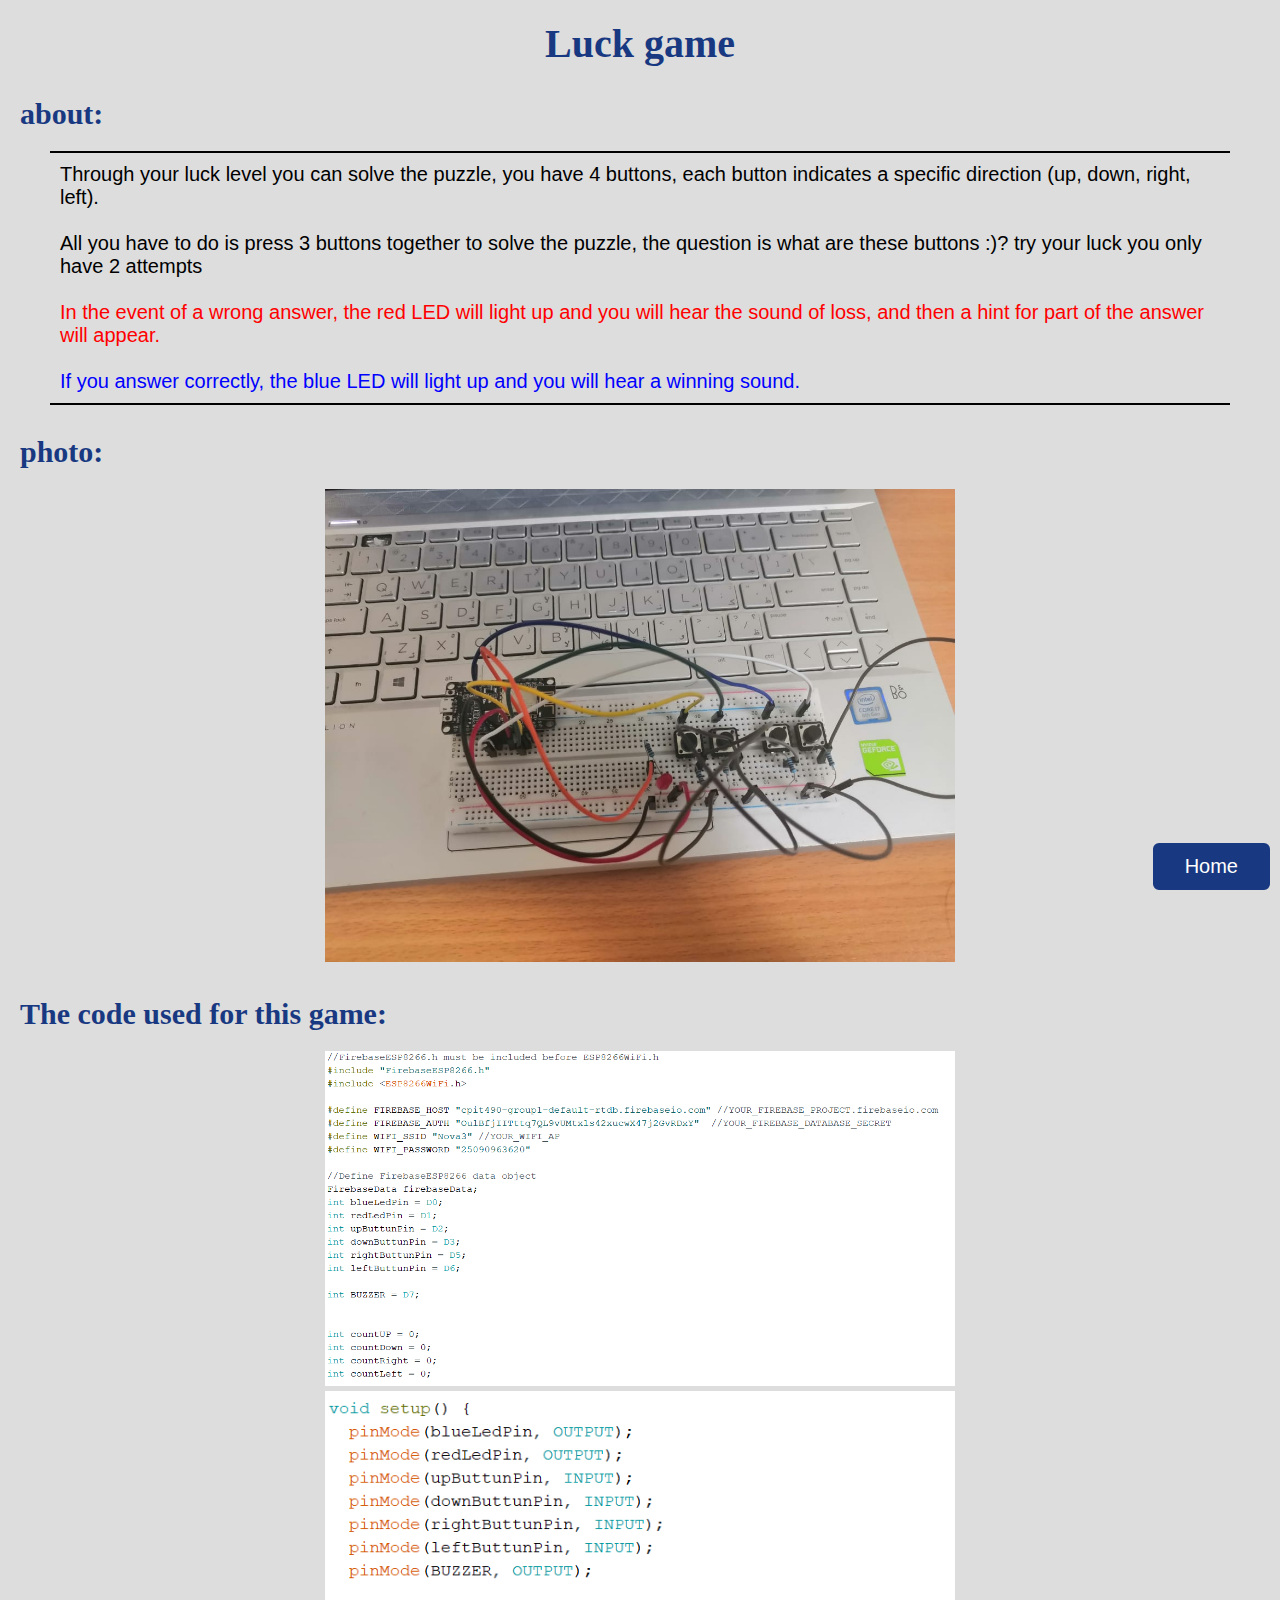
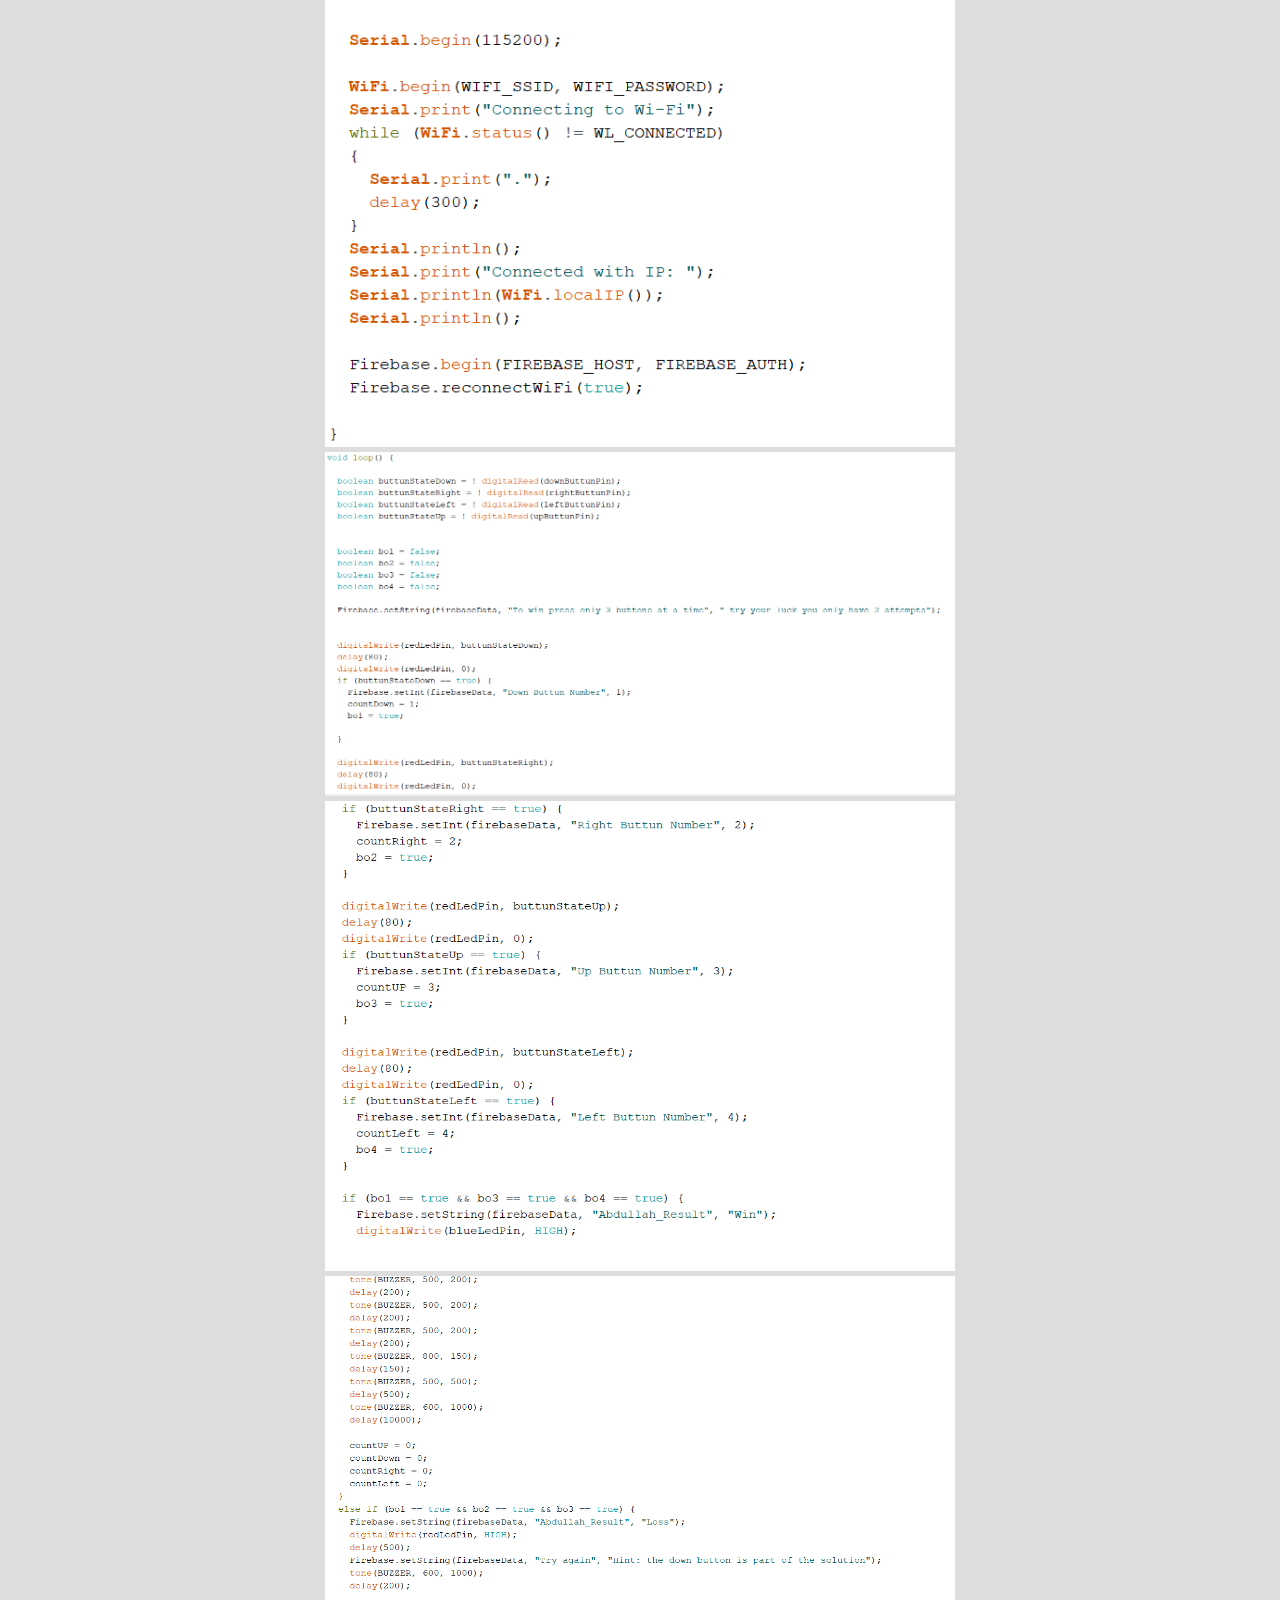
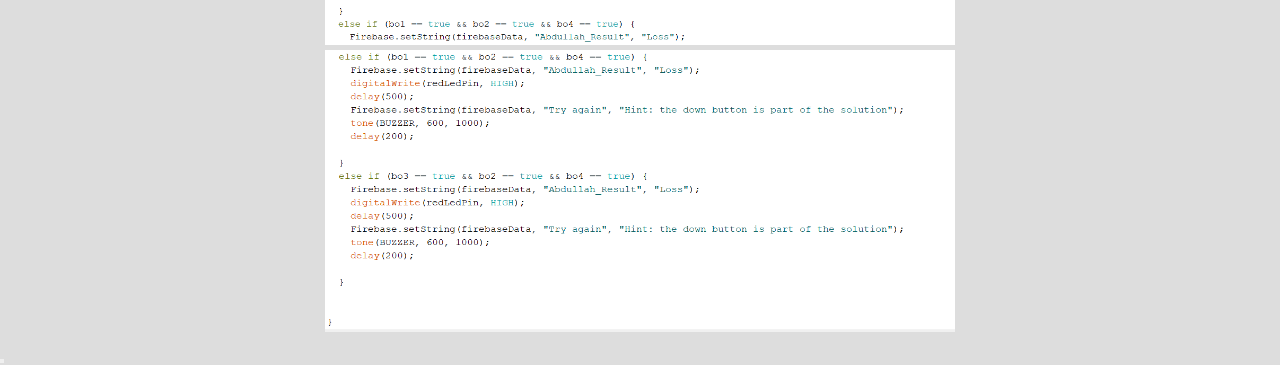
<file: Abdullah_info.html>
<!DOCTYPE html>
<html lang="en">

<head>
    <meta charset="UTF-8">
    <meta http-equiv="X-UA-Compatible" content="IE=edge">
    <meta name="viewport" content="width=device-width, initial-scale=1.0">
    <link rel="stylesheet" href="style.css">
    <title>Luck game</title>

</head>

<body style="background-color: #ddd;">
    <h1 class="header_maze">Luck game</h1>

    <h3 class="header_sub">about: </h3>
    <div class="about">
        <p class="sector left">


            Through your luck level you can solve the puzzle, you have 4 buttons, each button indicates a specific
            direction (up, down, right, left).<br><br>
            All you have to do is press 3 buttons together to solve the puzzle, the question is what are these buttons
            :)? try your luck you only have 2 attempts
            <br><br>
            <span style="color: red;"> In the event of a wrong answer, the red LED will light up and you will hear the
                sound of loss, and then a hint for part of the answer will appear.</span>
            <br><br>
            <span style="color: blue;"> If you answer correctly, the blue LED will light up and you will hear a winning
                sound.</span>
        </p>
    </div>

    <h3 class="header_sub">photo:</h3>
    <p class="sector">
        <img src="abdulllah_image.jpeg" alt="">
    </p>

    <h3 class="header_sub">The code used for this game:</h3>
    <p class="sector">
        <img src="abdullahCode1.PNG" alt="">
        <img src="abdullahCode2.PNG" alt="">
        <img src="abdullahCode3.PNG" alt="">
        <img src="abdullahCode4.PNG" alt="">
        <img src="abdullahCode5.PNG" alt="">
        <img src="abdullahCode6.PNG" alt="">
    </p>

    <button class="back"><a href="index.html">Home</a></button>

</body>

</html>
</file>
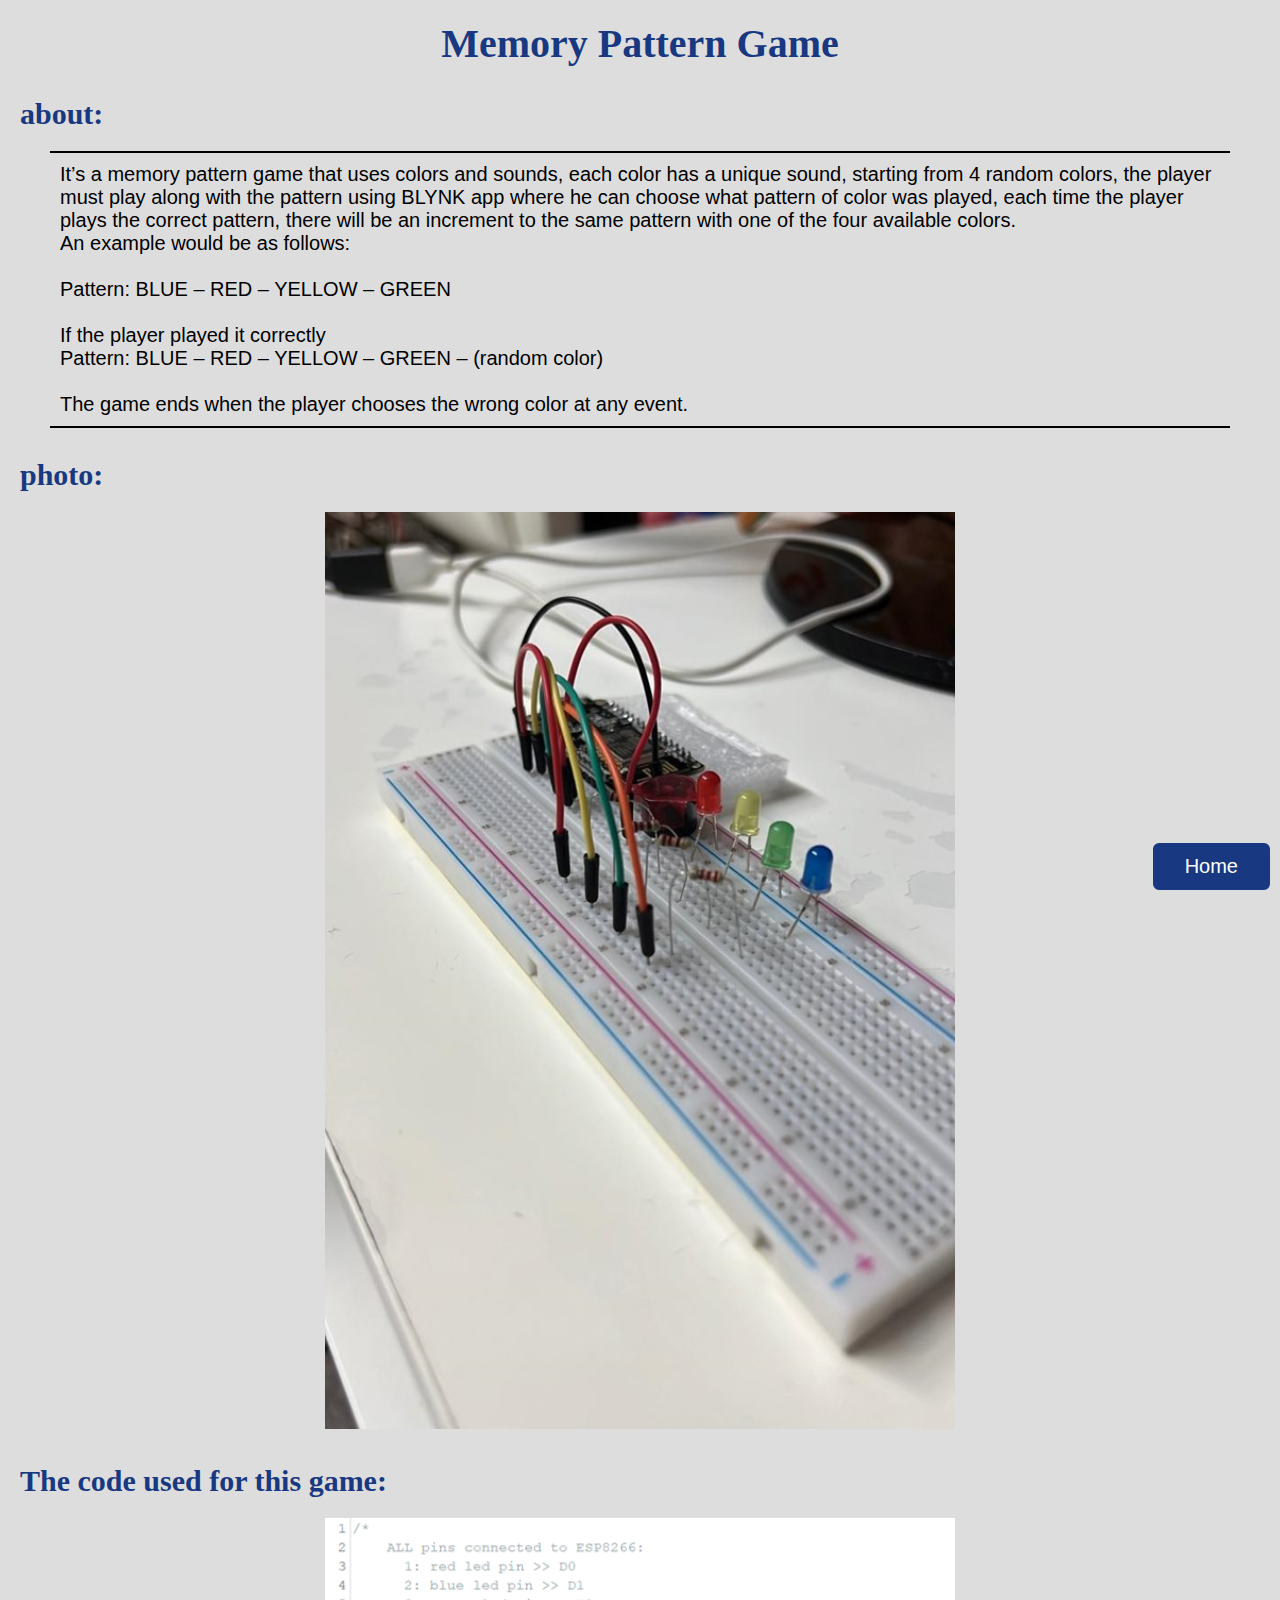
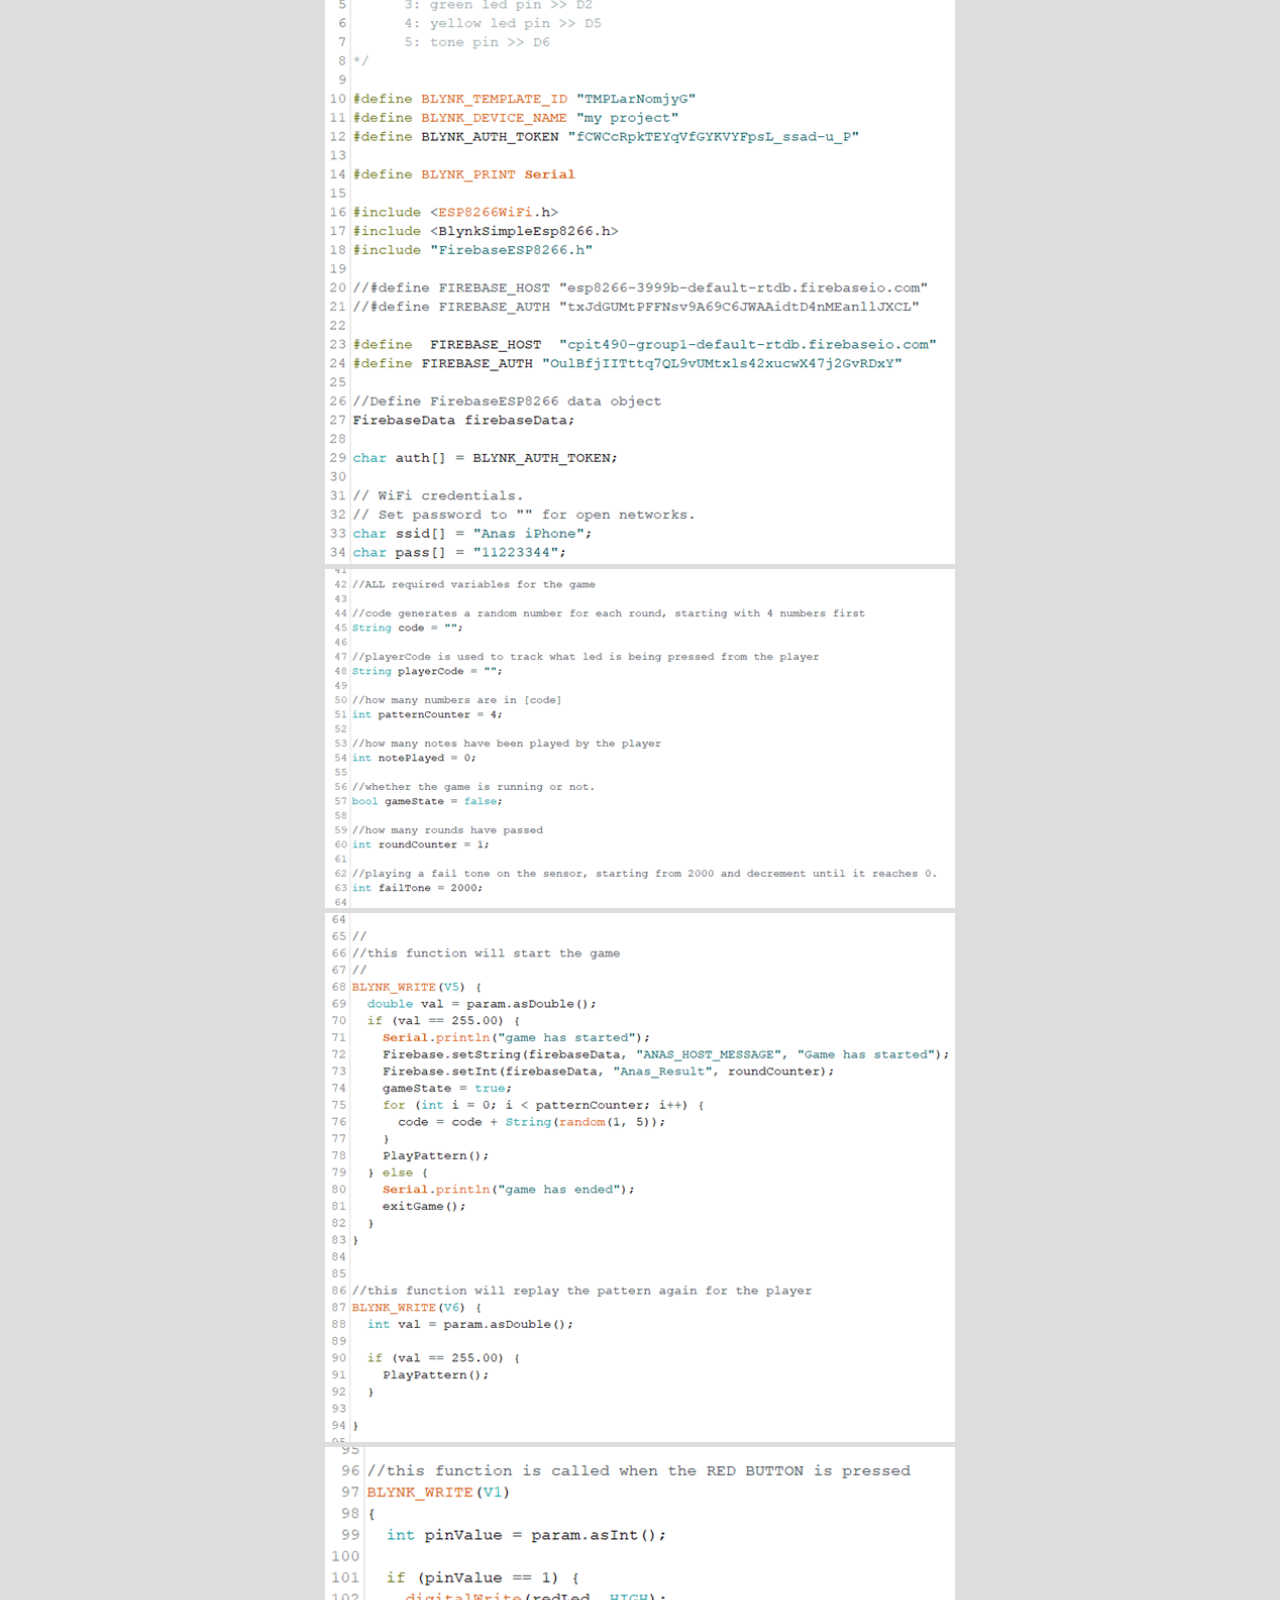
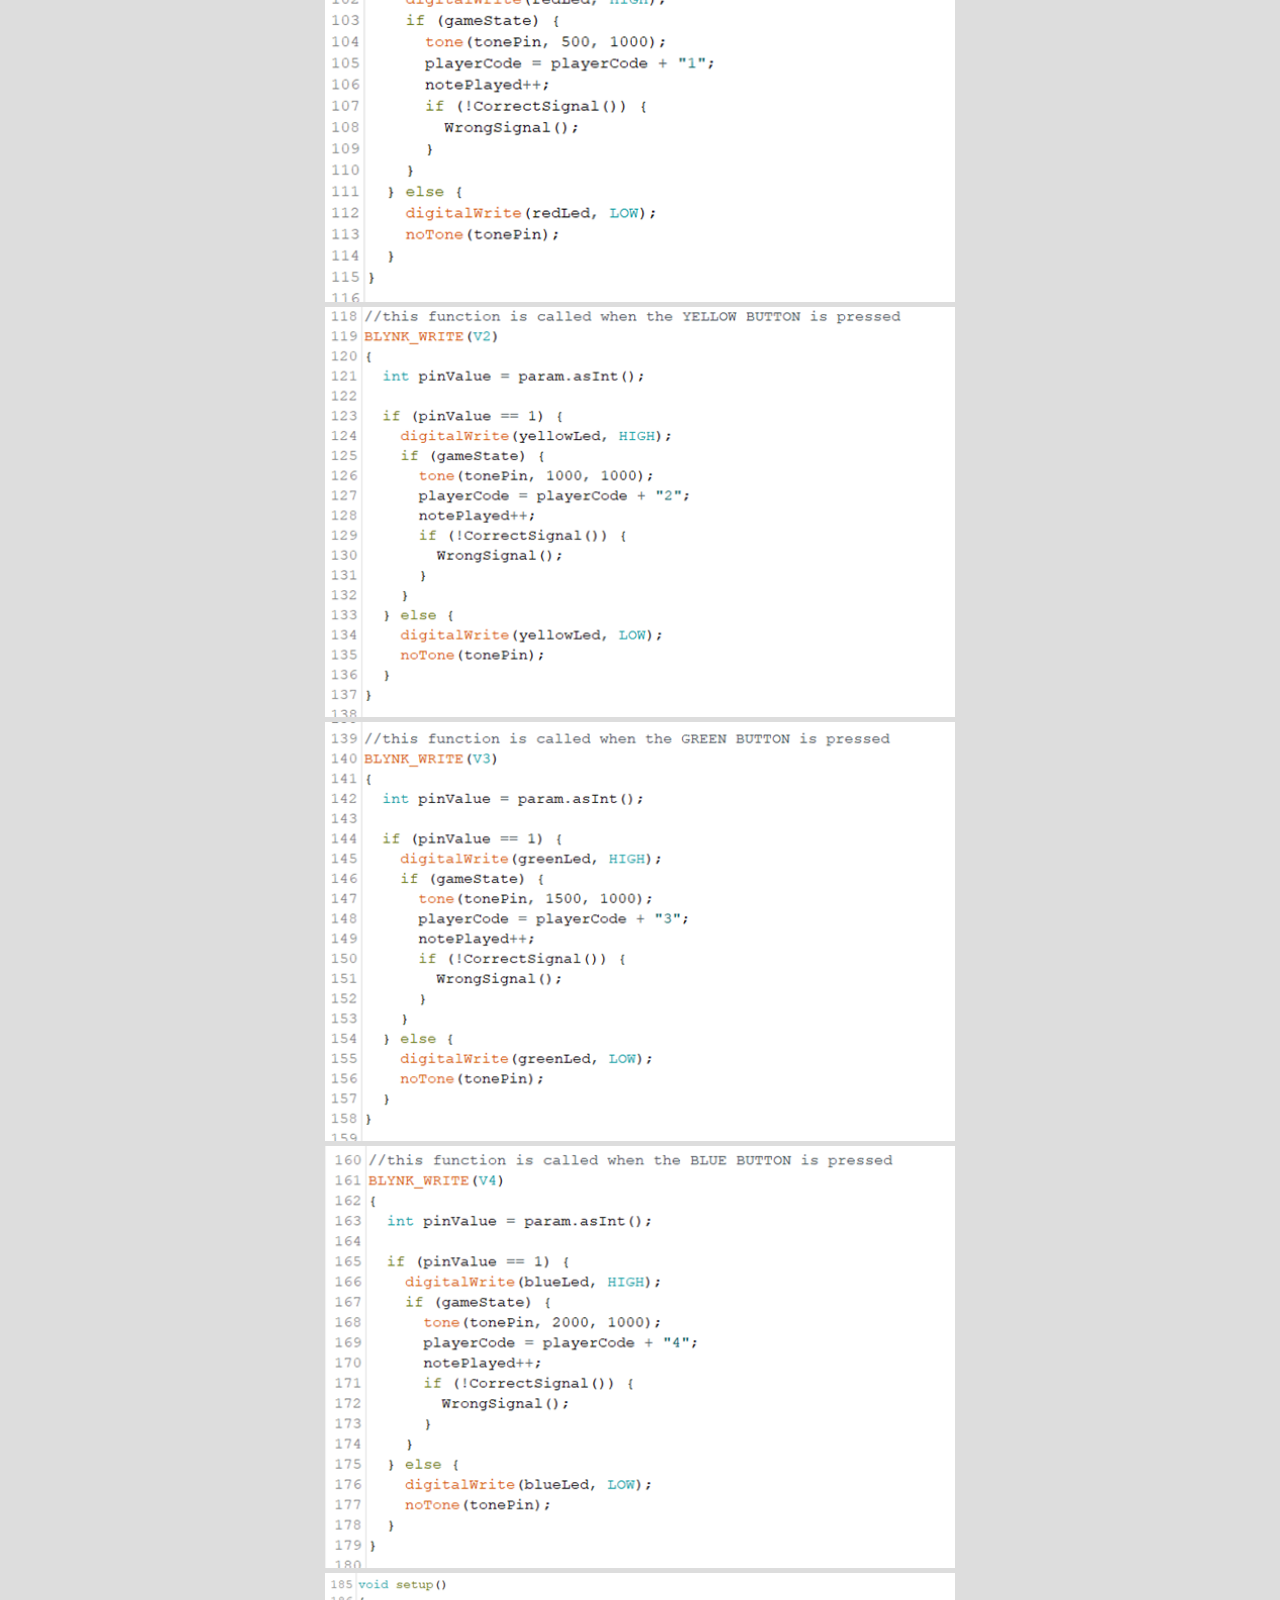
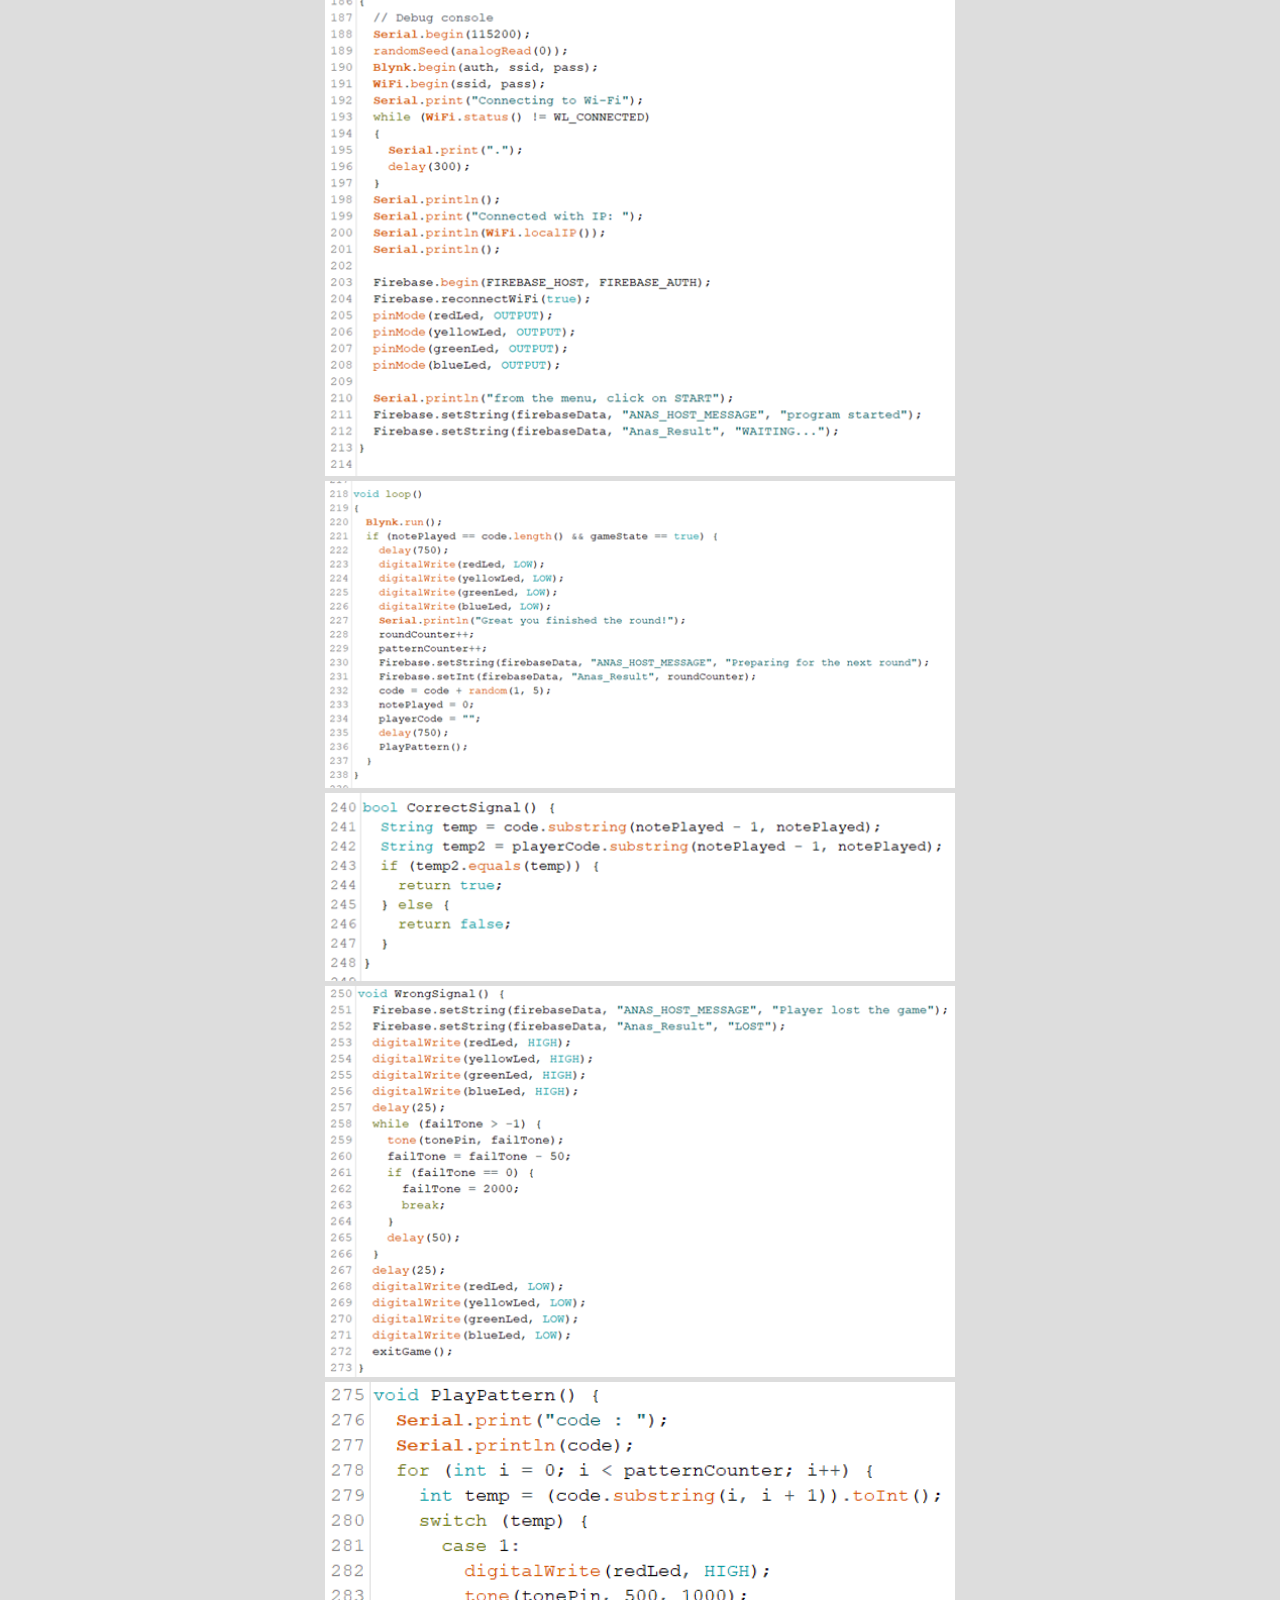
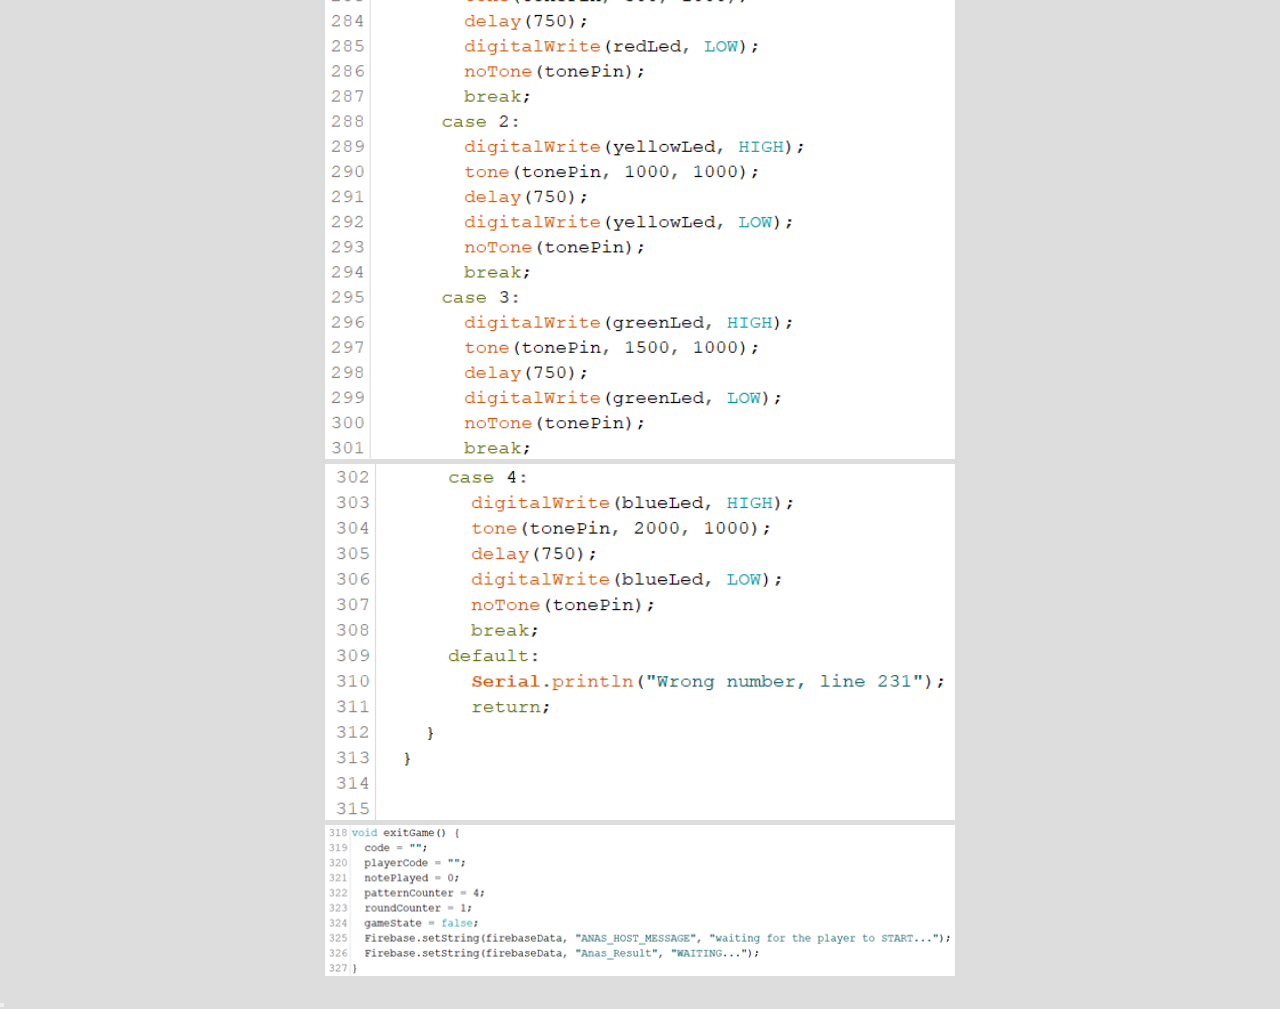
<file: Anas_info.html>
<!DOCTYPE html>
<html lang="en">

<head>
    <meta charset="UTF-8">
    <meta http-equiv="X-UA-Compatible" content="IE=edge">
    <meta name="viewport" content="width=device-width, initial-scale=1.0">
    <link rel="stylesheet" href="style.css">
    <title>Memory Pattern Game</title>

</head>

<body style="background-color: #ddd;">
    <h1 class="header_maze">Memory Pattern Game</h1>

    <h3 class="header_sub">about: </h3>
    <div class="about">
        <p class="sector left">
            It’s a memory pattern game that uses colors and sounds, each color has a unique sound, starting from 4
            random colors, the player must play along with the pattern using BLYNK app where he can choose what pattern
            of color was played, each time the player plays the correct pattern, there will be an increment to the same
            pattern with one of the four available colors.
            <br>
            An example would be as follows:
            <br><br>
            Pattern: BLUE – RED – YELLOW – GREEN
            <br><br>
            If the player played it correctly
            <br>
            Pattern: BLUE – RED – YELLOW – GREEN – (random color)
            <br><br>
            The game ends when the player chooses the wrong color at any event.

        </p>
    </div>

    <h3 class="header_sub">photo:</h3>
    <p class="sector">
        <img src="anas-arduino.jpg" alt="">
    </p>

    <h3 class="header_sub">The code used for this game:</h3>
    <p class="sector">
        <img src="Picture1Anas.png" alt="">
        <img src="Picture2Anas.png" alt="">
        <img src="Picture3Anas.png" alt="">
        <img src="Picture4Anas.png" alt="">
        <img src="Picture5Anas.png" alt="">
        <img src="Picture6Anas.png" alt="">
        <img src="Picture7Anas.png" alt="">
        <img src="Picture8Anas.png" alt="">
        <img src="Picture9Anas.png" alt="">
        <img src="Picture10Anas.png" alt="">
        <img src="Picture11Anas.png" alt="">
        <img src="Picture12Anas.png" alt="">
        <img src="Picture13Anas.png" alt="">
        <img src="Picture14Anas.png" alt="">

    </p>

    <button class="back"><a href="index.html">Home</a></button>

</body>

</html>
</file>
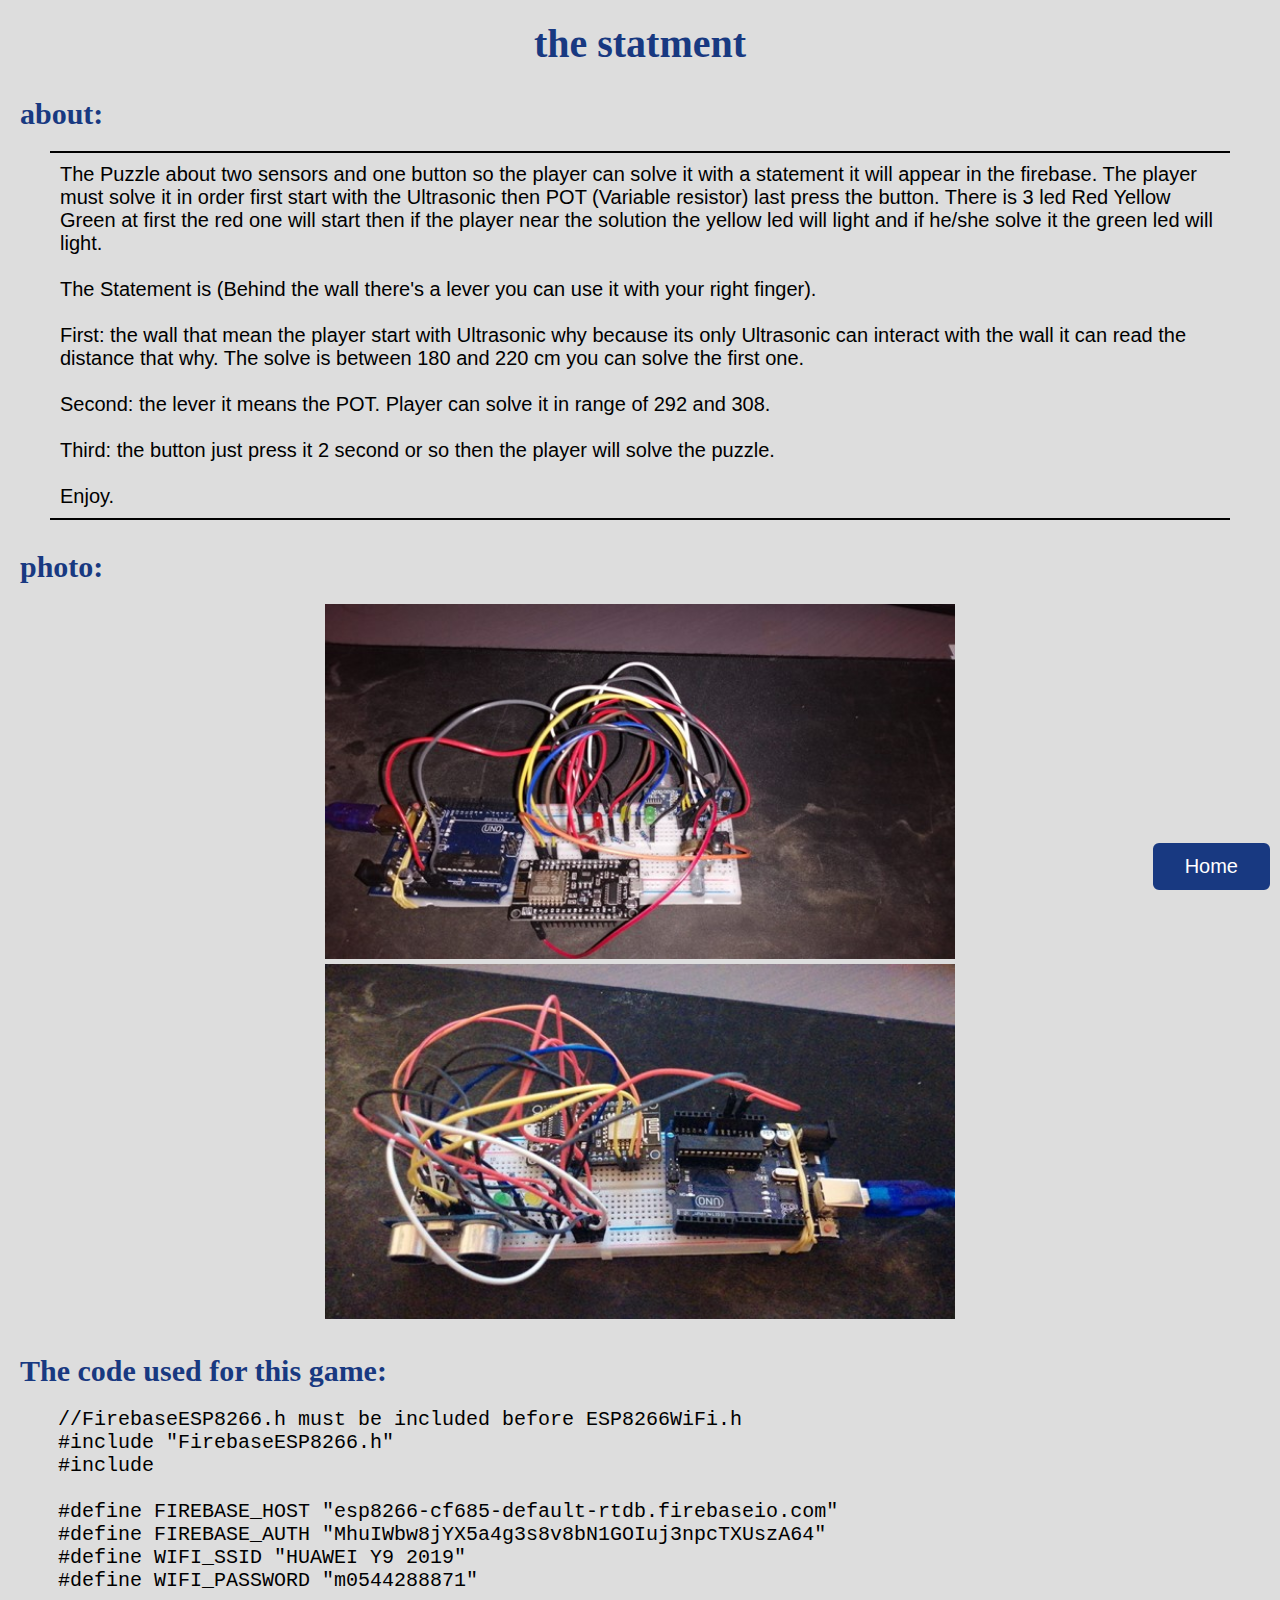
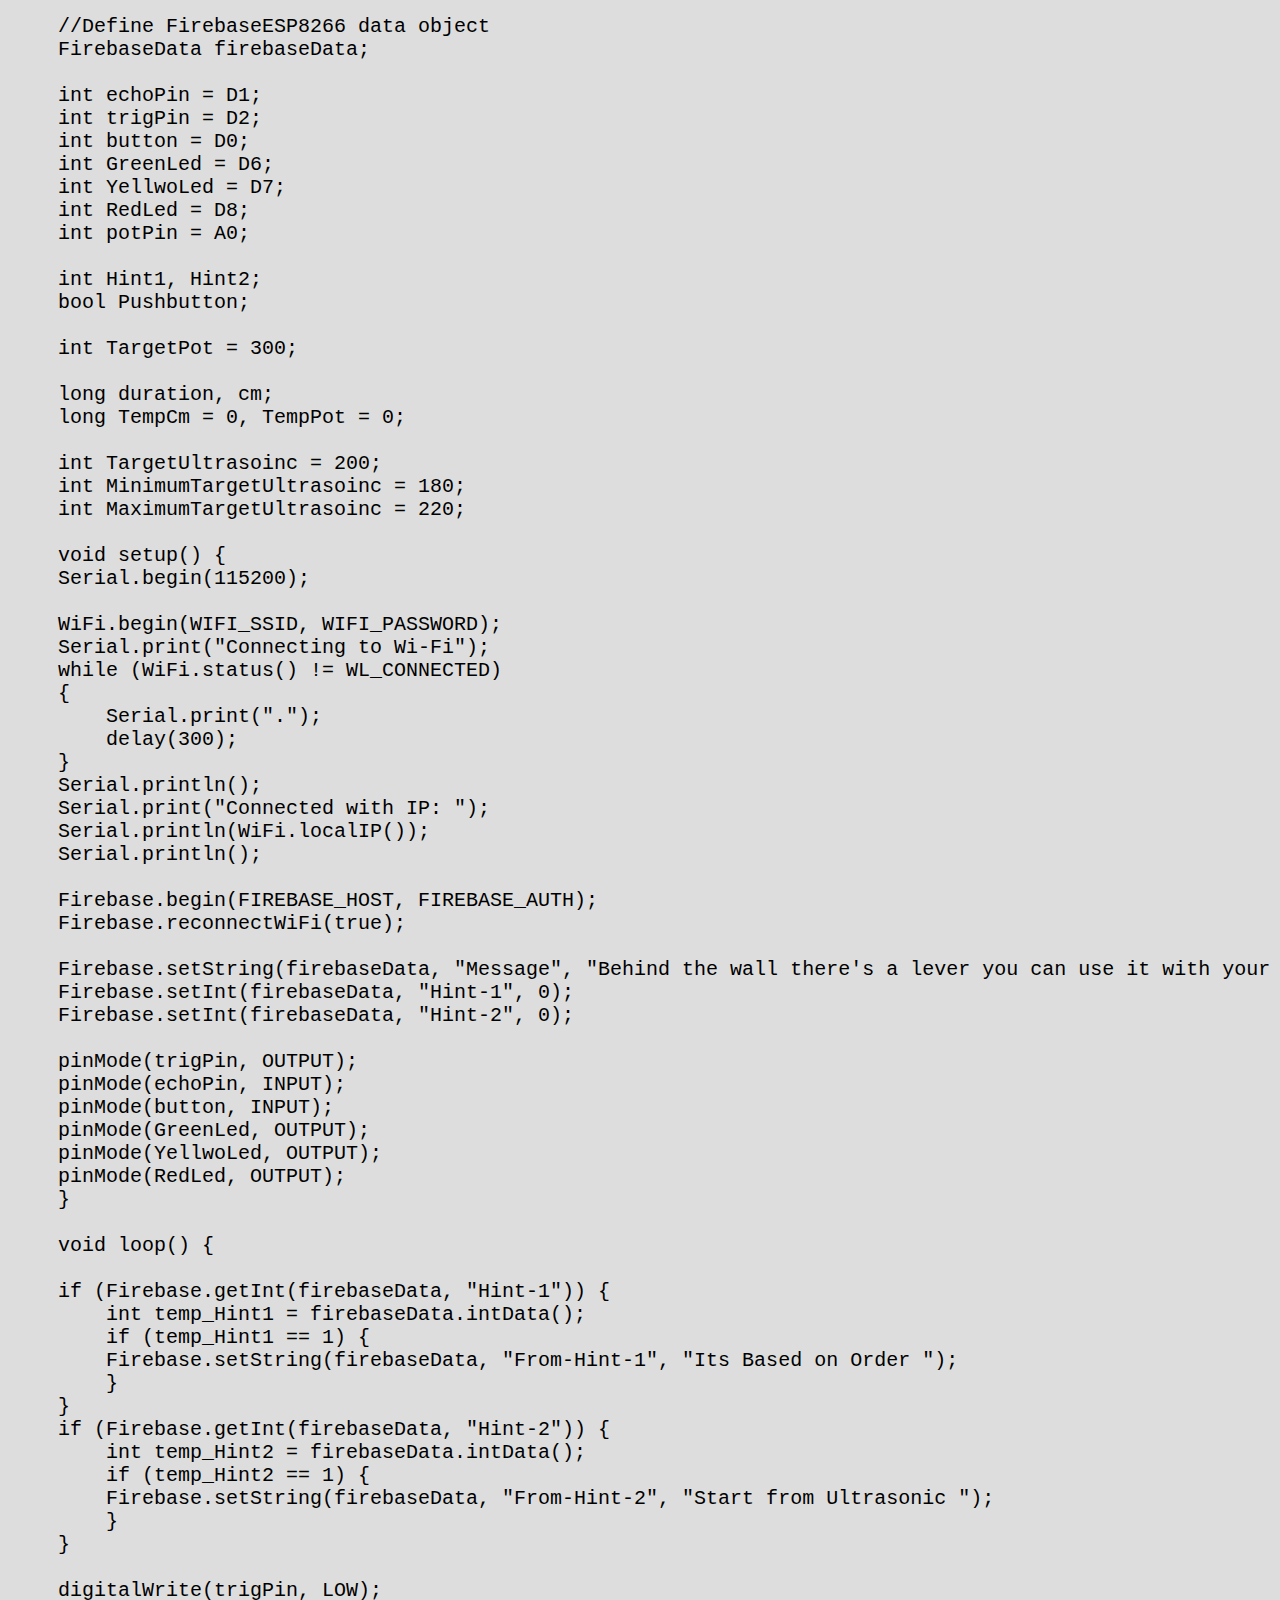
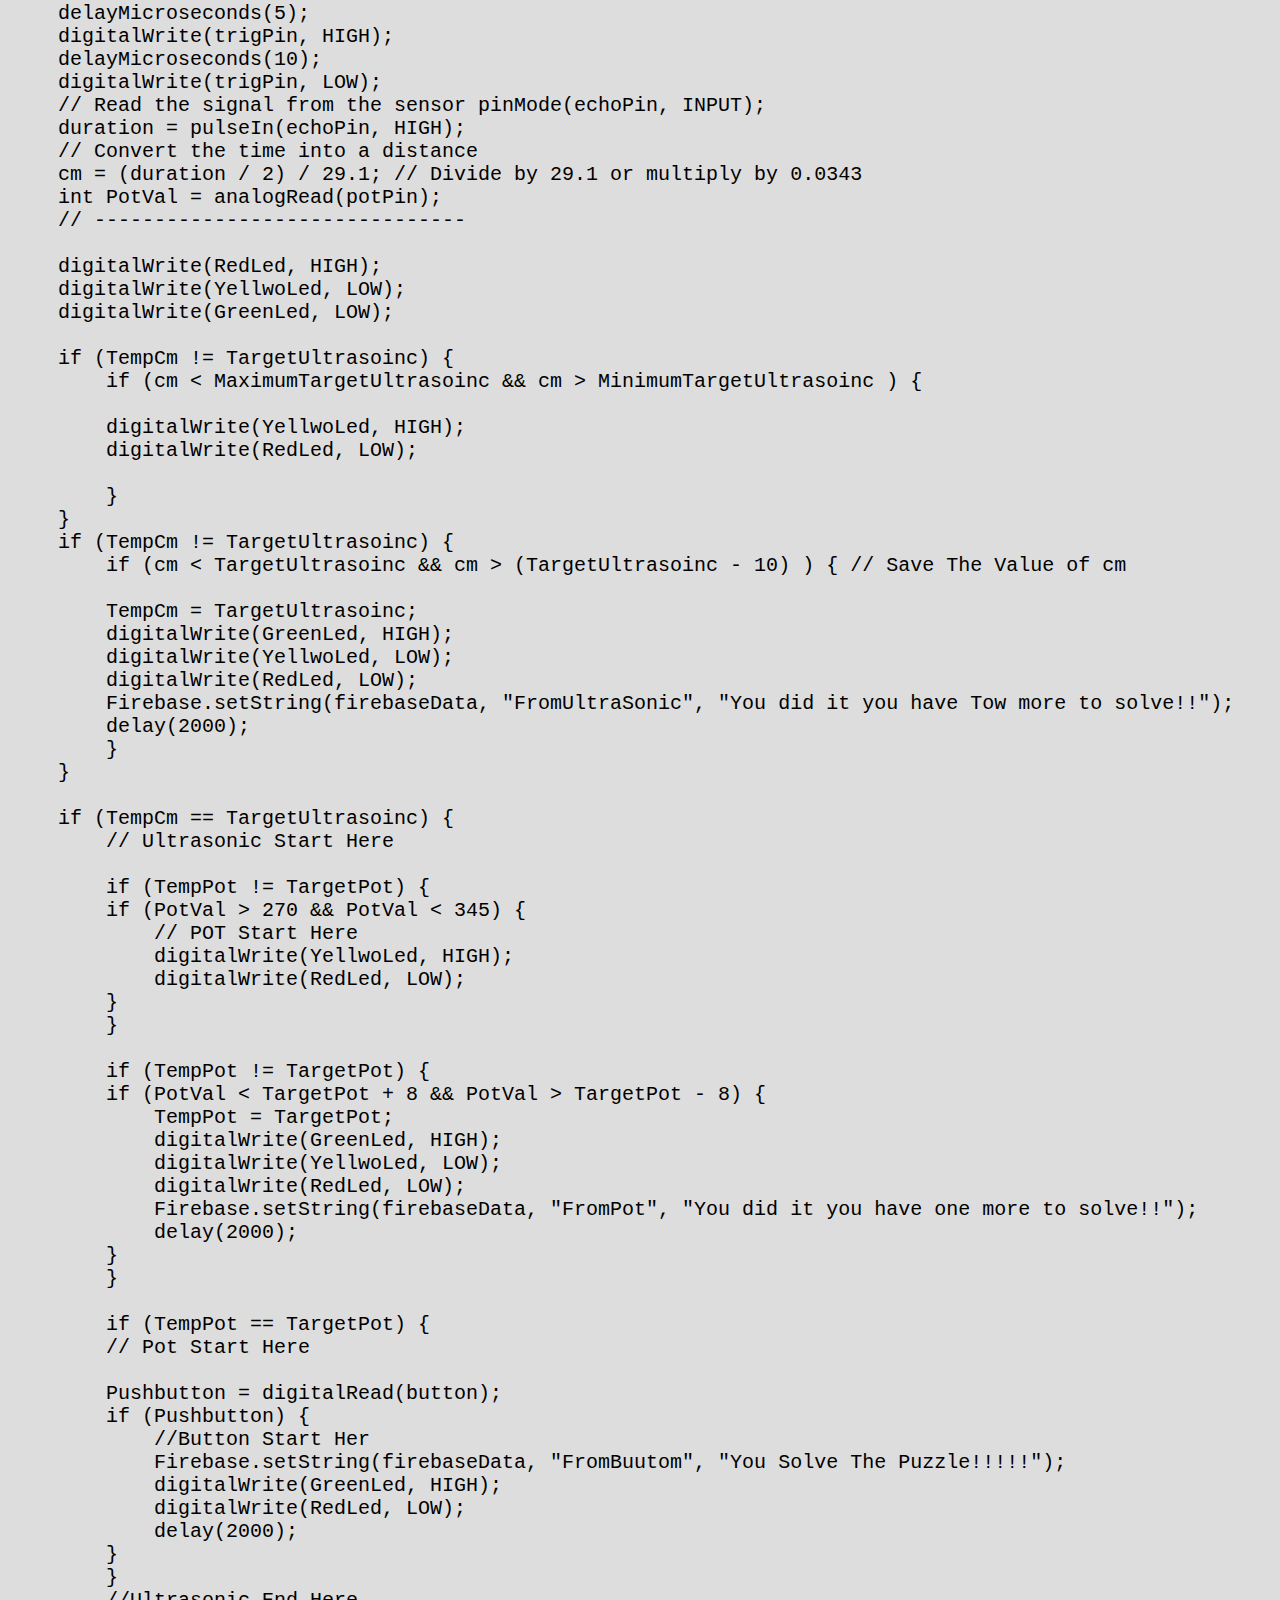
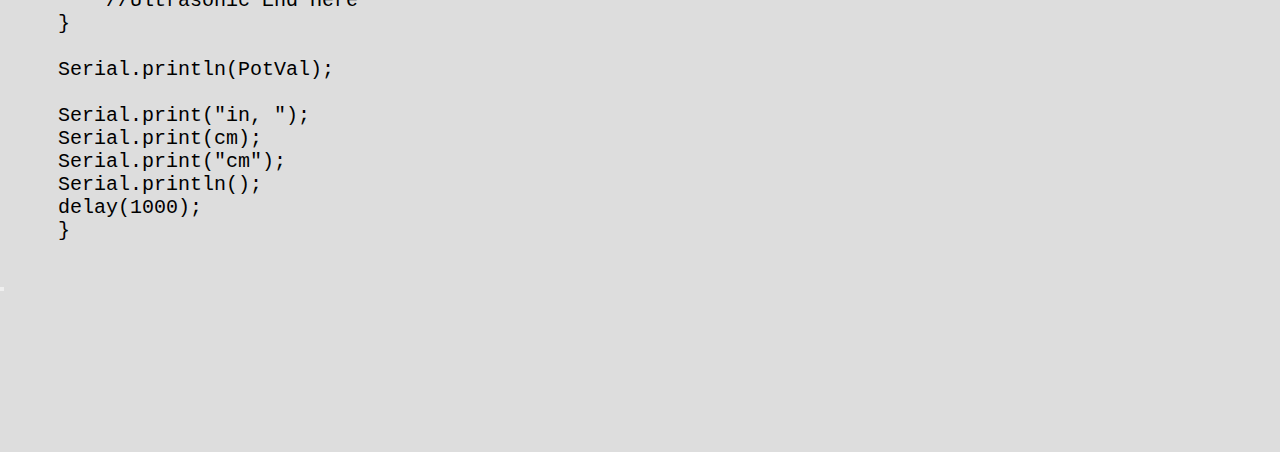
<file: Muhanad_info.html>
<!DOCTYPE html>
<html lang="en">

<head>
    <meta charset="UTF-8">
    <meta http-equiv="X-UA-Compatible" content="IE=edge">
    <meta name="viewport" content="width=device-width, initial-scale=1.0">
    <link rel="stylesheet" href="style.css">
    <title>the statment </title>

</head>

<body style="background-color: #ddd;">
    <h1 class="header_maze">the statment</h1>

    <h3 class="header_sub">about: </h3>
    <div class="about">
        <p class="sector left">
            The Puzzle about two sensors and one button so the player can solve it with a statement it will appear in
            the firebase. The player must solve it in order first start with the Ultrasonic then POT (Variable resistor)
            last press the button. There is 3 led Red Yellow Green at first the red one will start then if the player
            near the solution the yellow led will light and if he/she solve it the green led will light.
            <br><br>
            The Statement is (Behind the wall there's a lever you can use it with your right finger).
            <br><br>
            First: the wall that mean the player start with Ultrasonic why because its only Ultrasonic can interact with
            the wall it can read the distance that why. The solve is between 180 and 220 cm you can solve the first one.
            <br><br>
            Second: the lever it means the POT. Player can solve it in range of 292 and 308.
            <br><br>
            Third: the button just press it 2 second or so then the player will solve the puzzle.
            <br><br>
            Enjoy.

        </p>
    </div>

    <h3 class="header_sub">photo:</h3>
    <p class="sector">
        <img src="Picture1muh.jpg" alt="">
        <img src="Picture2muh.jpg" alt="">
    </p>

    <h3 class="header_sub">The code used for this game:</h3>
    <p class="sector">
    <pre class="sector" style="text-align: left">
    //FirebaseESP8266.h must be included before ESP8266WiFi.h
    #include "FirebaseESP8266.h"
    #include <ESP8266WiFi.h>

    #define FIREBASE_HOST "esp8266-cf685-default-rtdb.firebaseio.com"
    #define FIREBASE_AUTH "MhuIWbw8jYX5a4g3s8v8bN1GOIuj3npcTXUszA64"
    #define WIFI_SSID "HUAWEI Y9 2019"
    #define WIFI_PASSWORD "m0544288871"

    //Define FirebaseESP8266 data object
    FirebaseData firebaseData;

    int echoPin = D1;
    int trigPin = D2;
    int button = D0;
    int GreenLed = D6;
    int YellwoLed = D7;
    int RedLed = D8;
    int potPin = A0;

    int Hint1, Hint2;
    bool Pushbutton;

    int TargetPot = 300;

    long duration, cm;
    long TempCm = 0, TempPot = 0;

    int TargetUltrasoinc = 200;
    int MinimumTargetUltrasoinc = 180;
    int MaximumTargetUltrasoinc = 220;

    void setup() {
    Serial.begin(115200);

    WiFi.begin(WIFI_SSID, WIFI_PASSWORD);
    Serial.print("Connecting to Wi-Fi");
    while (WiFi.status() != WL_CONNECTED)
    {
        Serial.print(".");
        delay(300);
    }
    Serial.println();
    Serial.print("Connected with IP: ");
    Serial.println(WiFi.localIP());
    Serial.println();

    Firebase.begin(FIREBASE_HOST, FIREBASE_AUTH);
    Firebase.reconnectWiFi(true);

    Firebase.setString(firebaseData, "Message", "Behind the wall there's a lever you can use it with your right finger");
    Firebase.setInt(firebaseData, "Hint-1", 0);
    Firebase.setInt(firebaseData, "Hint-2", 0);

    pinMode(trigPin, OUTPUT);
    pinMode(echoPin, INPUT);
    pinMode(button, INPUT);
    pinMode(GreenLed, OUTPUT);
    pinMode(YellwoLed, OUTPUT);
    pinMode(RedLed, OUTPUT);
    }

    void loop() {

    if (Firebase.getInt(firebaseData, "Hint-1")) {
        int temp_Hint1 = firebaseData.intData();
        if (temp_Hint1 == 1) {
        Firebase.setString(firebaseData, "From-Hint-1", "Its Based on Order ");
        }
    }
    if (Firebase.getInt(firebaseData, "Hint-2")) {
        int temp_Hint2 = firebaseData.intData();
        if (temp_Hint2 == 1) {
        Firebase.setString(firebaseData, "From-Hint-2", "Start from Ultrasonic ");
        }
    }

    digitalWrite(trigPin, LOW);
    delayMicroseconds(5);
    digitalWrite(trigPin, HIGH);
    delayMicroseconds(10);
    digitalWrite(trigPin, LOW);
    // Read the signal from the sensor pinMode(echoPin, INPUT);
    duration = pulseIn(echoPin, HIGH);
    // Convert the time into a distance
    cm = (duration / 2) / 29.1; // Divide by 29.1 or multiply by 0.0343
    int PotVal = analogRead(potPin);
    // -------------------------------

    digitalWrite(RedLed, HIGH);
    digitalWrite(YellwoLed, LOW);
    digitalWrite(GreenLed, LOW);

    if (TempCm != TargetUltrasoinc) {
        if (cm < MaximumTargetUltrasoinc && cm > MinimumTargetUltrasoinc ) {

        digitalWrite(YellwoLed, HIGH);
        digitalWrite(RedLed, LOW);

        }
    }
    if (TempCm != TargetUltrasoinc) {
        if (cm < TargetUltrasoinc && cm > (TargetUltrasoinc - 10) ) { // Save The Value of cm

        TempCm = TargetUltrasoinc;
        digitalWrite(GreenLed, HIGH);
        digitalWrite(YellwoLed, LOW);
        digitalWrite(RedLed, LOW);
        Firebase.setString(firebaseData, "FromUltraSonic", "You did it you have Tow more to solve!!");
        delay(2000);
        }
    }

    if (TempCm == TargetUltrasoinc) {
        // Ultrasonic Start Here

        if (TempPot != TargetPot) {
        if (PotVal > 270 && PotVal < 345) {
            // POT Start Here
            digitalWrite(YellwoLed, HIGH);
            digitalWrite(RedLed, LOW);
        }
        }

        if (TempPot != TargetPot) {
        if (PotVal < TargetPot + 8 && PotVal > TargetPot - 8) {
            TempPot = TargetPot;
            digitalWrite(GreenLed, HIGH);
            digitalWrite(YellwoLed, LOW);
            digitalWrite(RedLed, LOW);
            Firebase.setString(firebaseData, "FromPot", "You did it you have one more to solve!!");
            delay(2000);
        }
        }

        if (TempPot == TargetPot) {
        // Pot Start Here

        Pushbutton = digitalRead(button);
        if (Pushbutton) {
            //Button Start Her
            Firebase.setString(firebaseData, "FromBuutom", "You Solve The Puzzle!!!!!");
            digitalWrite(GreenLed, HIGH);
            digitalWrite(RedLed, LOW);
            delay(2000);
        }
        }
        //Ultrasonic End Here
    }

    Serial.println(PotVal);

    Serial.print("in, ");
    Serial.print(cm);
    Serial.print("cm");
    Serial.println();
    delay(1000);
    }
        </pre>
    </p>

    <button class="back"><a href="index.html">Home</a></button>

</body>

</html>
</file>
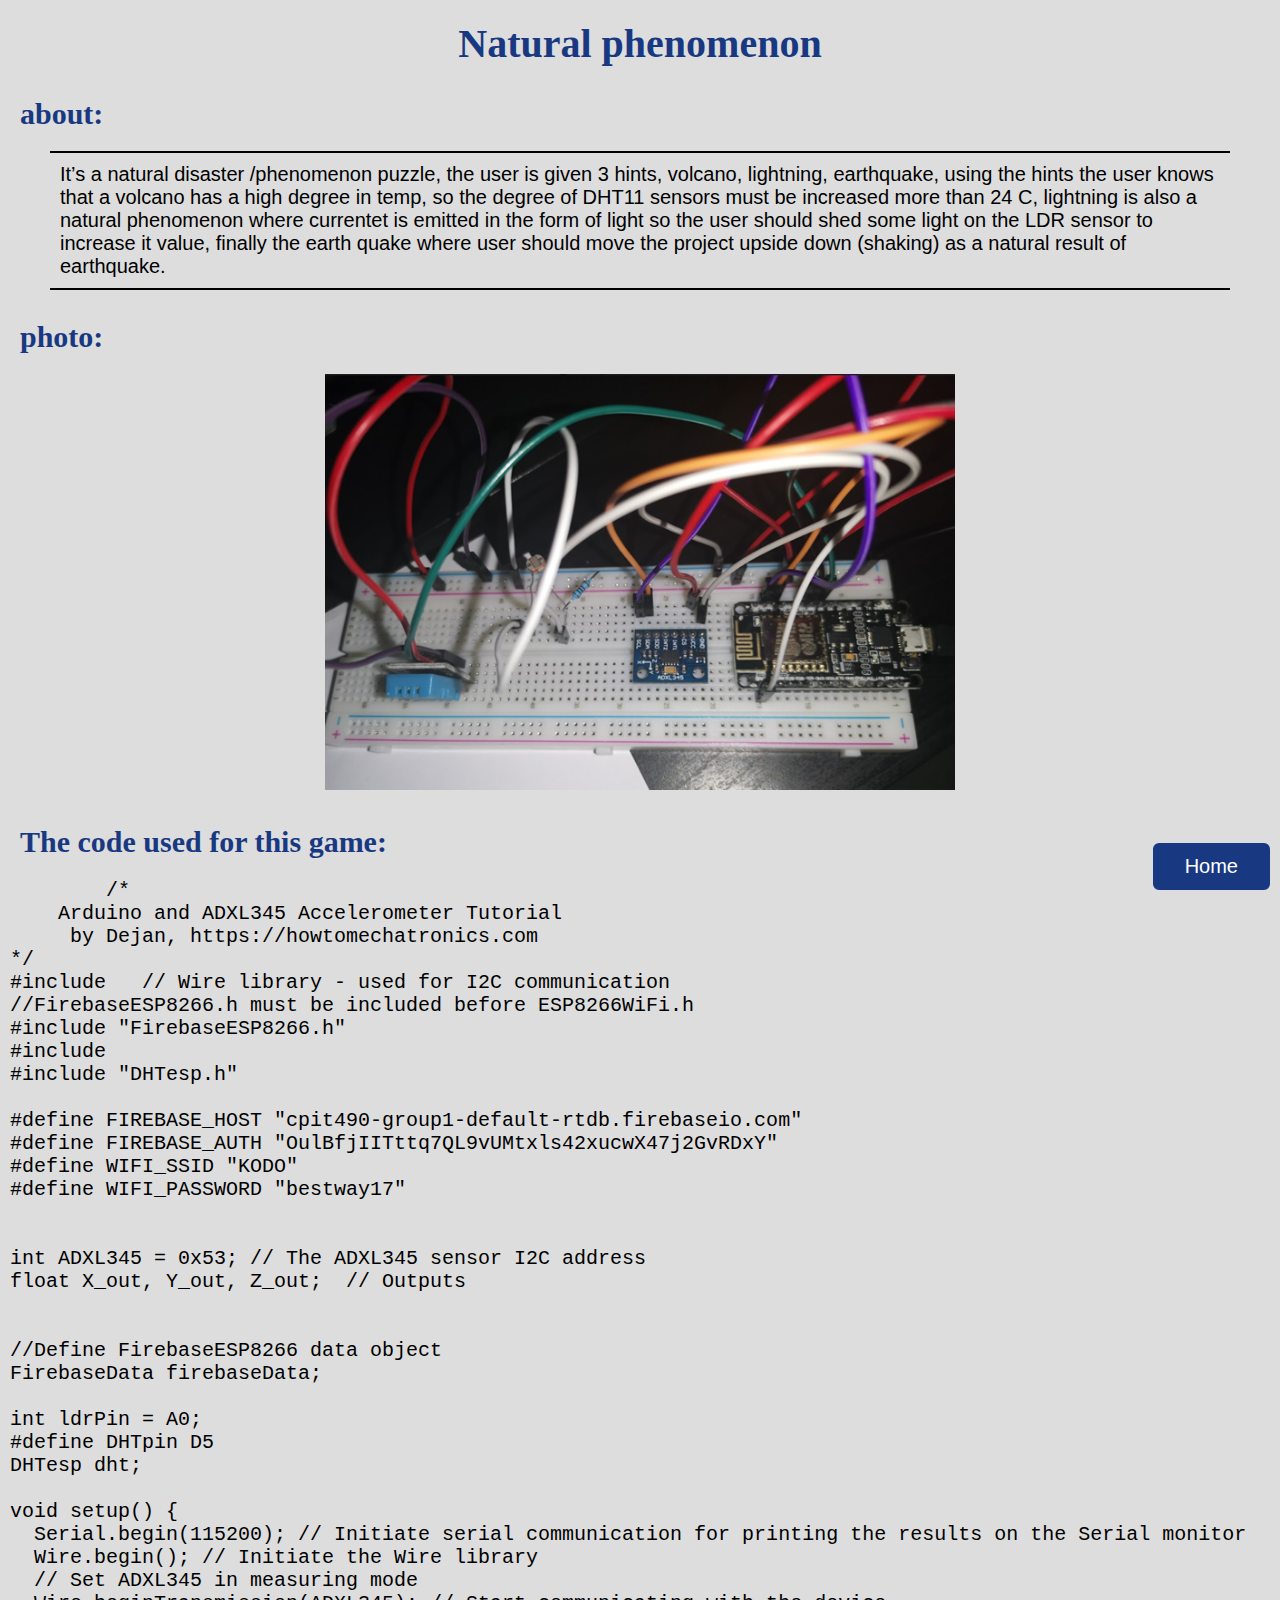
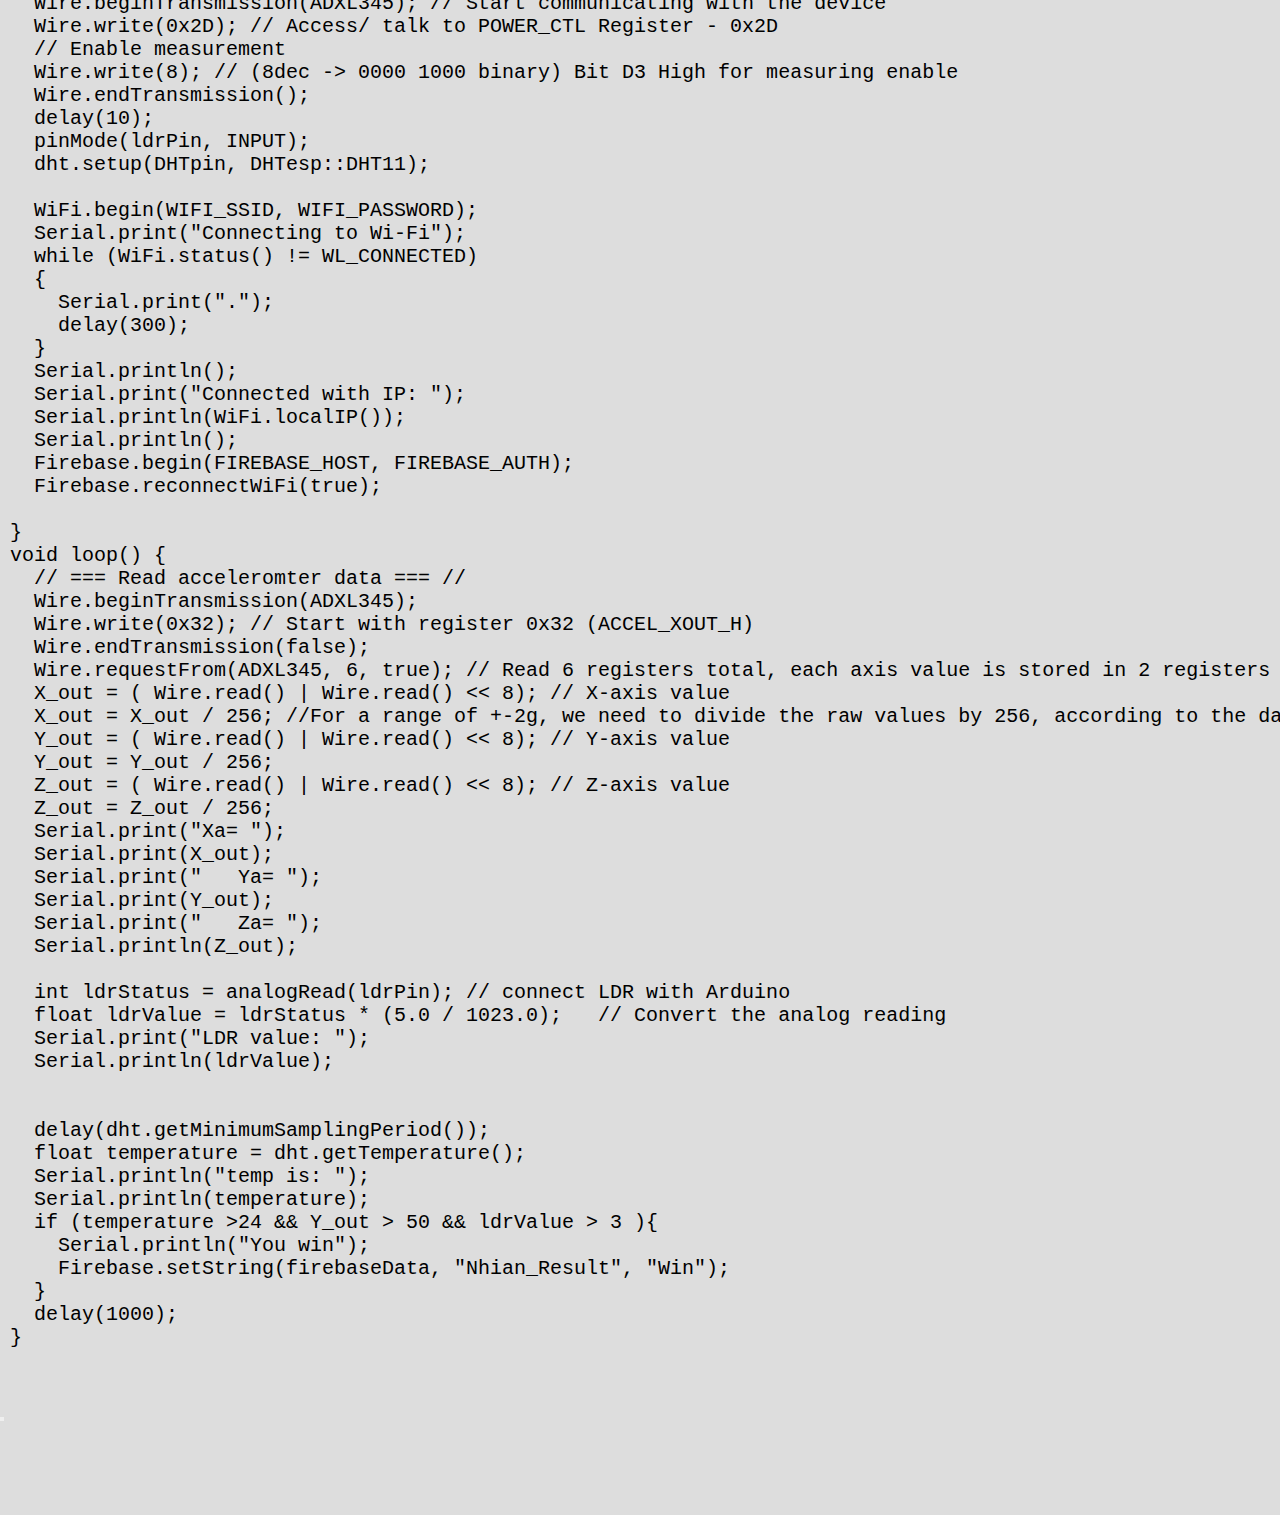
<file: Nhian_info.html>
<!DOCTYPE html>
<html lang="en">

<head>
    <meta charset="UTF-8">
    <meta http-equiv="X-UA-Compatible" content="IE=edge">
    <meta name="viewport" content="width=device-width, initial-scale=1.0">
    <link rel="stylesheet" href="style.css">
    <title>Natural phenomenon</title>

</head>

<body style="background-color: #ddd;">
    <h1 class="header_maze">Natural phenomenon</h1>

    <h3 class="header_sub">about: </h3>
    <div class="about">
        <p class="sector left">
            It’s a natural disaster /phenomenon puzzle, the user is given 3 hints, volcano, lightning, earthquake, using
            the hints the user knows that a volcano has a high degree in temp, so the degree of DHT11 sensors must be
            increased more than 24 C, lightning is also a natural phenomenon where currentet is emitted in the form of
            light so the user should shed some light on the LDR sensor to increase it value, finally the earth quake
            where user should move the project upside down (shaking) as a natural result of earthquake.
        </p>
    </div>

    <h3 class="header_sub">photo:</h3>
    <p class="sector">
        <img src="Picture1nih.png" alt="">
    </p>

    <h3 class="header_sub">The code used for this game:</h3>
    <pre class="sector" style="text-align: left">
        /*
    Arduino and ADXL345 Accelerometer Tutorial
     by Dejan, https://howtomechatronics.com
*/
#include <Wire.h>  // Wire library - used for I2C communication
//FirebaseESP8266.h must be included before ESP8266WiFi.h
#include "FirebaseESP8266.h"
#include <ESP8266WiFi.h>
#include "DHTesp.h"

#define FIREBASE_HOST "cpit490-group1-default-rtdb.firebaseio.com"
#define FIREBASE_AUTH "OulBfjIITttq7QL9vUMtxls42xucwX47j2GvRDxY"
#define WIFI_SSID "KODO"
#define WIFI_PASSWORD "bestway17"


int ADXL345 = 0x53; // The ADXL345 sensor I2C address
float X_out, Y_out, Z_out;  // Outputs


//Define FirebaseESP8266 data object
FirebaseData firebaseData;

int ldrPin = A0;
#define DHTpin D5
DHTesp dht;

void setup() {
  Serial.begin(115200); // Initiate serial communication for printing the results on the Serial monitor
  Wire.begin(); // Initiate the Wire library
  // Set ADXL345 in measuring mode
  Wire.beginTransmission(ADXL345); // Start communicating with the device
  Wire.write(0x2D); // Access/ talk to POWER_CTL Register - 0x2D
  // Enable measurement
  Wire.write(8); // (8dec -> 0000 1000 binary) Bit D3 High for measuring enable
  Wire.endTransmission();
  delay(10);
  pinMode(ldrPin, INPUT);
  dht.setup(DHTpin, DHTesp::DHT11);

  WiFi.begin(WIFI_SSID, WIFI_PASSWORD);
  Serial.print("Connecting to Wi-Fi");
  while (WiFi.status() != WL_CONNECTED)
  {
    Serial.print(".");
    delay(300);
  }
  Serial.println();
  Serial.print("Connected with IP: ");
  Serial.println(WiFi.localIP());
  Serial.println();
  Firebase.begin(FIREBASE_HOST, FIREBASE_AUTH);
  Firebase.reconnectWiFi(true);
  
}
void loop() {
  // === Read acceleromter data === //
  Wire.beginTransmission(ADXL345);
  Wire.write(0x32); // Start with register 0x32 (ACCEL_XOUT_H)
  Wire.endTransmission(false);
  Wire.requestFrom(ADXL345, 6, true); // Read 6 registers total, each axis value is stored in 2 registers
  X_out = ( Wire.read() | Wire.read() << 8); // X-axis value
  X_out = X_out / 256; //For a range of +-2g, we need to divide the raw values by 256, according to the datasheet
  Y_out = ( Wire.read() | Wire.read() << 8); // Y-axis value
  Y_out = Y_out / 256;
  Z_out = ( Wire.read() | Wire.read() << 8); // Z-axis value
  Z_out = Z_out / 256;
  Serial.print("Xa= ");
  Serial.print(X_out);
  Serial.print("   Ya= ");
  Serial.print(Y_out);
  Serial.print("   Za= ");
  Serial.println(Z_out);

  int ldrStatus = analogRead(ldrPin); // connect LDR with Arduino
  float ldrValue = ldrStatus * (5.0 / 1023.0);   // Convert the analog reading
  Serial.print("LDR value: ");
  Serial.println(ldrValue);


  delay(dht.getMinimumSamplingPeriod());
  float temperature = dht.getTemperature();
  Serial.println("temp is: ");
  Serial.println(temperature);
  if (temperature >24 && Y_out > 50 && ldrValue > 3 ){
    Serial.println("You win");
    Firebase.setString(firebaseData, "Nhian_Result", "Win");
  }
  delay(1000);
}

    </pre>

    <button class="back"><a href="index.html">Home</a></button>

</body>

</html>
</file>
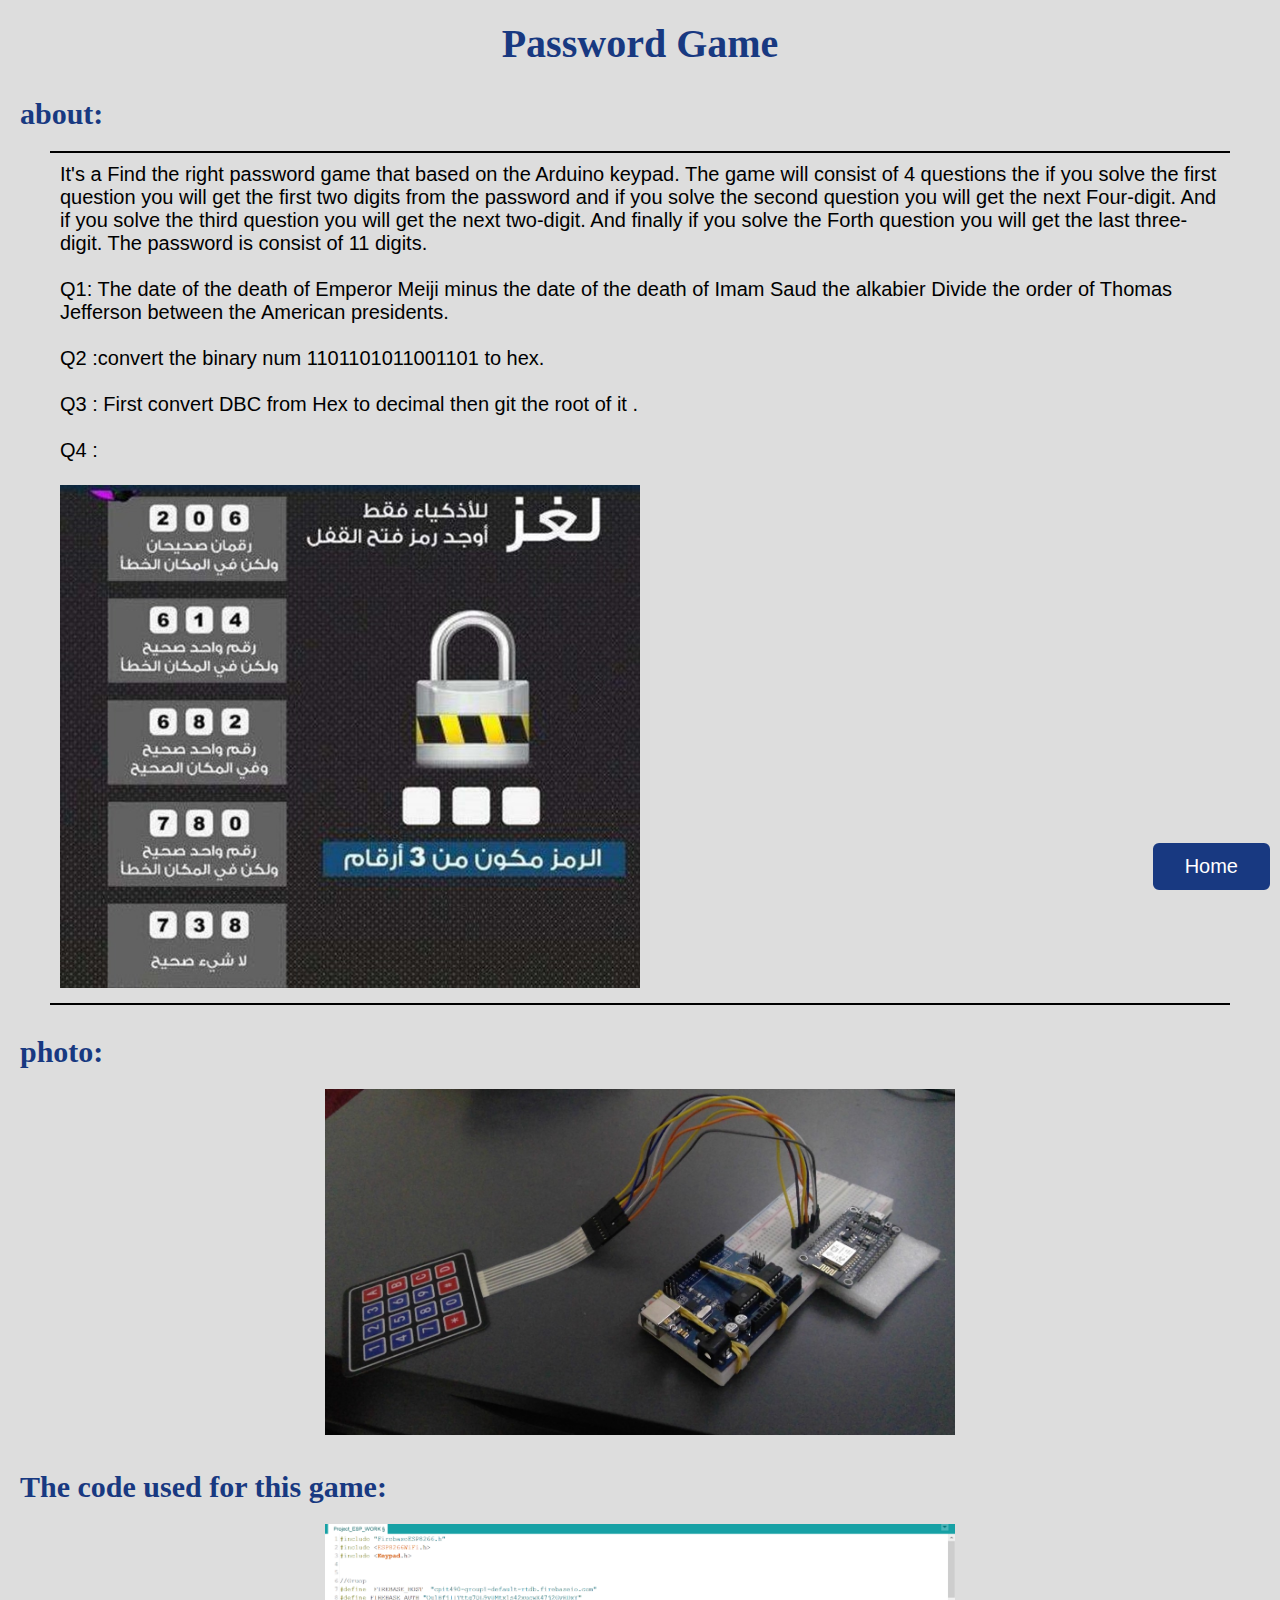
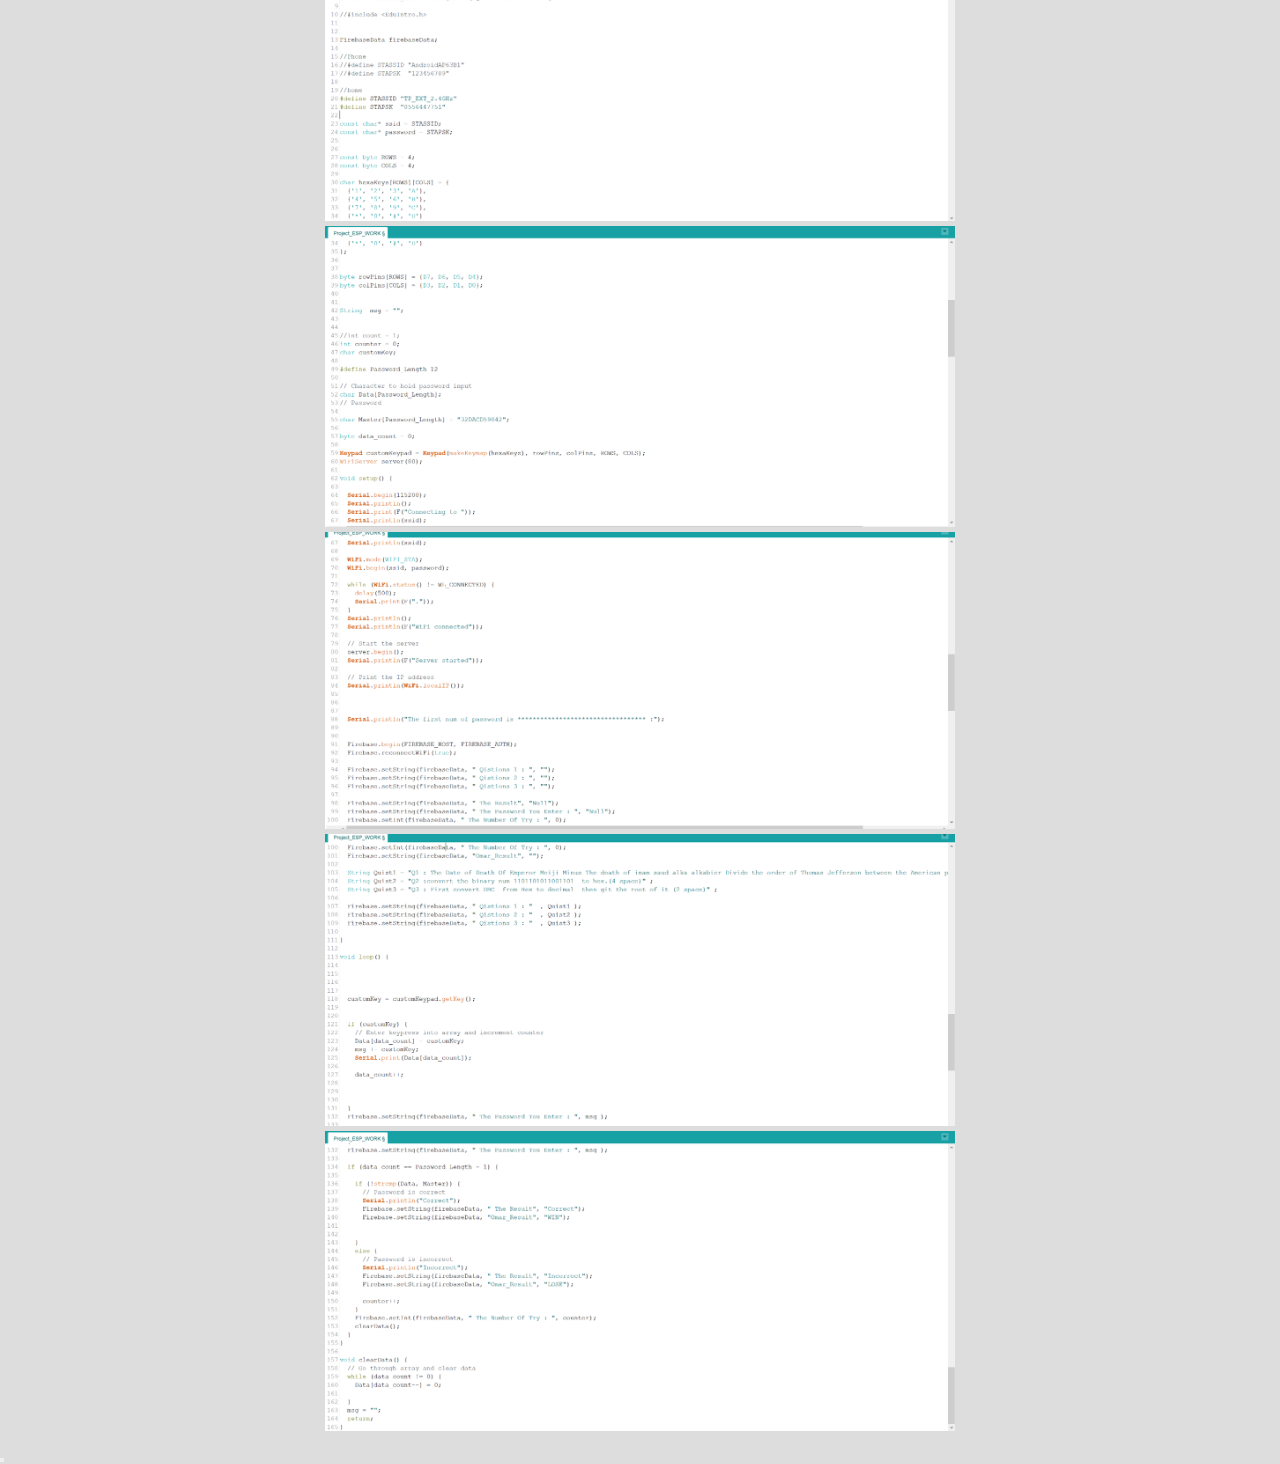
<file: Omar_info.html>
<!DOCTYPE html>
<html lang="en">

<head>
    <meta charset="UTF-8">
    <meta http-equiv="X-UA-Compatible" content="IE=edge">
    <meta name="viewport" content="width=device-width, initial-scale=1.0">
    <link rel="stylesheet" href="style.css">
    <title>Password Game</title>

</head>

<body style="background-color: #ddd;">
    <h1 class="header_maze">Password Game</h1>

    <h3 class="header_sub">about: </h3>
    <div class="about">
        <p class="sector left">
            It's a Find the right password game that based on the Arduino keypad. The game will consist of 4 questions
            the if you solve the first question you will get the first two digits from the password and if you solve the
            second question you will get the next Four-digit. And if you solve the third question you will get the next
            two-digit. And finally if you solve the Forth question you will get the last three-digit.
            The password is consist of 11 digits.
            <br><br>
            Q1: The date of the death of Emperor Meiji minus the date of the death of Imam Saud the alkabier Divide the
            order of Thomas Jefferson between the American presidents.
            <br><br>
            Q2 :convert the binary num 1101101011001101 to hex.
            <br><br>
            Q3 : First convert DBC from Hex to decimal then git the root of it .
            <br><br>
            Q4 :
            <br><br>
            <img src="Picture1omar.jpg" alt="">
        </p>
    </div>

    <h3 class="header_sub">photo:</h3>
    <p class="sector">
        <img src="omar_board.jpg" alt="">
    </p>

    <h3 class="header_sub">The code used for this game:</h3>
    <p class="sector">
        <img src="Picture3omar.png" alt="">
        <img src="Picture4omar.png" alt="">
        <img src="Picture5omar.png" alt="">
        <img src="Picture6omar.png" alt="">
        <img src="Picture7omar.png" alt="">

    </p>

    <button class="back"><a href="index.html">Home</a></button>

</body>

</html>
</file>
<file: style.css>
*{
    margin: 0;
    padding: 0;
}
.indexBack{
    background-image: url(arduino.jpg);
    background-repeat: no-repeat;
    background-size: cover;
}
h2{
    text-align: center;
    margin-bottom: 10px;
    margin-top: 10px;
    color: #ddd;
    font-size: 50px;
}
p,pre{
    text-align: center;
    margin-bottom: 10px;
    margin-top: 10px;
    color: #ddd;
    font-size: 25px;
}

.container {
    font-family: Arial, Helvetica, sans-serif;
    border-collapse: collapse;
    width: 100%;
    display: flex;
    justify-content: center;
    align-items: center;
}
.container td, .container th {
    border: 1px solid #ddd;
    padding: 8px;
    text-align: center;
    background-color: #ddd;
}  
.container tr:nth-child(even){
    background-color: #db2b2b;
}  
.container tr:hover {background-color: #ddd;}

.container th {
    padding-top: 12px;
    padding-bottom: 12px;
    text-align: left;
    background-color: rgb(24, 57, 129);
    color: white;
    text-align: center;
}
.final{
    border: 1px solid #ddd;
    background-color: #04AA6D;
    border-radius: 50px;
}
.bb{
    border-bottom: 2px solid white;
    border-top: 2px solid white;
    text-align: center;
    margin: 20px 50px;
}

/* Abdullah Puzzle - the maze Style */


.header_maze{
    font-size: 40px;
    color: rgb(24, 57, 129);
    text-align: center;
    margin: 20px;
}
.header_sub{
    font-size: 30px;
    font-weight: bold;
    color: rgb(24, 57, 129);
    /* text-align: center; */
    margin: 20px;
    margin-top: 30px;
}
.sector{
    margin: 10px;
    color: black;
    font-size: 20px;
    
}
.left{
    text-align: left;
}
img{
    width: 50%;
}
.about{
    border-bottom: 2px solid black;
    border-top: 2px solid black;
    text-align: center;
    margin: auto 50px;
}
.about p{
    font-family: Arial, Helvetica, sans-serif;
}

.back a{
    display: inline-block;
    background: rgb(24, 57, 129);
    color: #fff;
    font-size: 20px;
    font-weight: 500;
    padding: 10px 30px;
    margin-top: 20px;
    border-radius: 6px;
    border: 2px solid rgb(24, 57, 129);
    transition: all 0.3s ease;
    position: fixed;
    bottom: 0;
    right: 0;
    cursor: pointer;
    margin: 10px;
    text-decoration: none;
}
.back a:hover{
    color: rgb(24, 57, 129);
    background: none;
}

/* footer section styling */
footer{
    background: #142F43;
    padding: 15px 23px;
    color: #fff;
    text-align: center;
    position: fixed;
    bottom: 0;
    right: 0;

}
footer span a{
    color: #1597E5;
    text-decoration: none;
}
footer span a:hover{
    text-decoration: underline;
}
</file>
